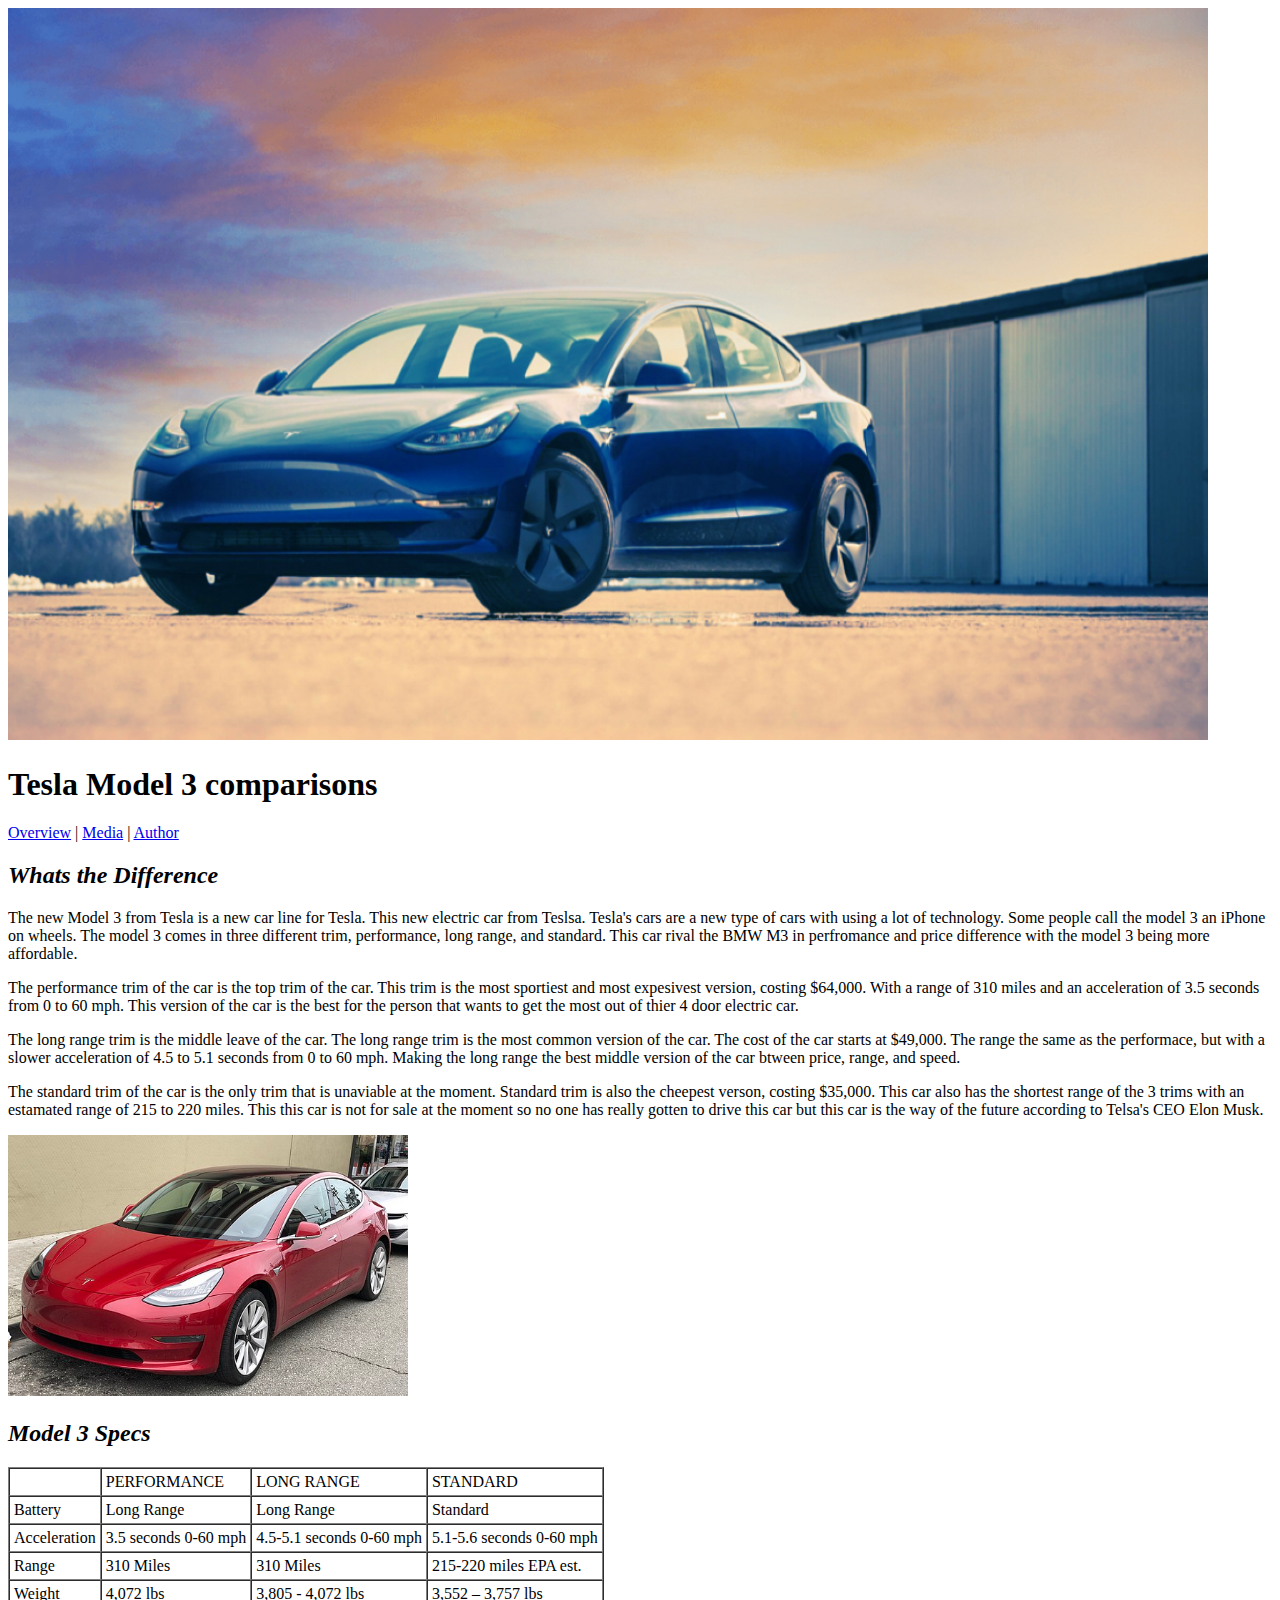
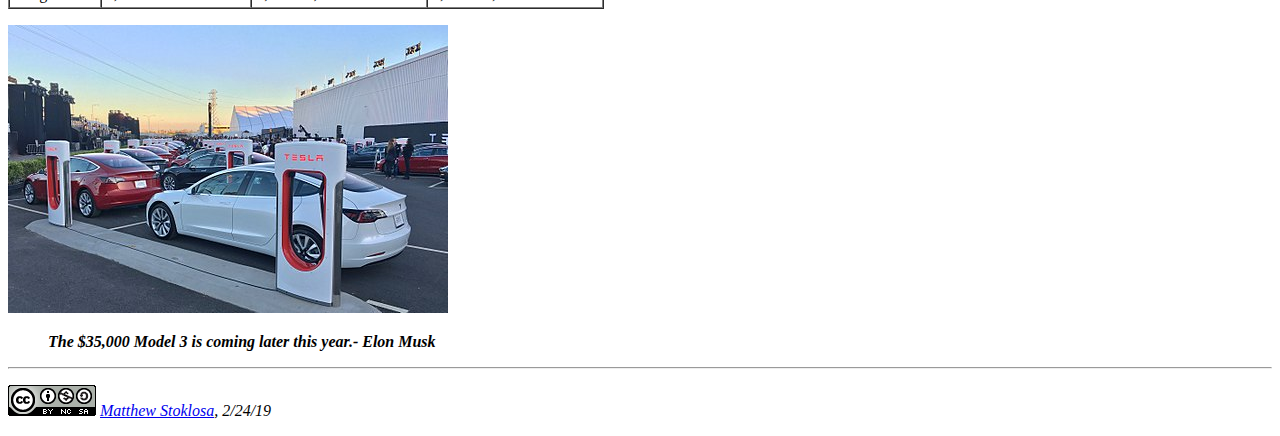
<file: lesson4_assignment/index.html>
<!DOCTYPE html>

<html>
<head>
        <!-- Webpage by Matthew Stoklosa 2/24/19-->
    <title>Tesla Model 3 Comparisons</title>
    <meta charset="UTF-8">
    <meta name="description" content="Tesla Model 3 comparisons">
    <meta name="keywords" content="Tesla, Model 3, cars, comparisons">
    <meta name="author" content="Matthew Stoklosa">
    
</head>

<body>
  
<img src="images/model3_7.jpg" width="1200" alt="Tesla model 3 with filter affects">
    
<h1>Tesla Model 3 comparisons</h1>

<p><a href="index.html">Overview</a> | <a href="media.html">Media</a> | <a href="author.html">Author</a></p>

<h2><em>Whats the Difference</em></h2>

<p>The new Model 3 from Tesla is a new car line for Tesla. This new electric car from Teslsa. Tesla's cars are a new type of cars with using a lot of technology. Some people call the model 3 an iPhone on wheels.
The model 3 comes in three different trim, performance, long range, and standard. This car rival the BMW M3 in perfromance and price difference with the model 3 being more affordable. </p>

<p>The performance trim of the car is the top trim of the car. This trim is the most sportiest and most expesivest version, costing $64,000. With a range of 310 miles and an acceleration of 3.5 seconds from 0 to
60 mph. This version of the car is the best for the person that wants to get the most out of thier 4 door electric car.</p>

<p>The long range trim is the middle leave of the car. The long range trim is the most common version of the car. The cost of the car starts at $49,000. The range the same as the performace, but with a
slower acceleration of 4.5 to 5.1 seconds from 0 to 60 mph. Making the long range the best middle version of the car btween price, range, and speed.</p>

<p>The standard trim of the car is the only trim that is unaviable at the moment. Standard trim is also the cheepest verson, costing $35,000. This car also has the shortest range of the 3
trims with an estamated range of 215 to 220 miles. This this car is not for sale at the moment so no one has really gotten to drive this car but this car is the way of the future according to Telsa's
CEO Elon Musk. </p>

<img src="images/model3_1.jpg" width="400" alt="Tesla model 3">

<h2><em>Model 3 Specs</em></h2>

<table border="1" cellpadding="4" cellspacing="0">
  <tr>
    <td> </td>
    <td>PERFORMANCE </td>
    <td>LONG RANGE</td>
    <td>STANDARD</td>
  </tr>
  <tr>
    <td>Battery</td>
    <td>Long Range</td>
    <td>Long Range</td>
    <td>Standard</td>
  </tr>
   <tr>
    <td>Acceleration</td>
    <td>3.5 seconds 0-60 mph</td>
    <td>4.5-5.1 seconds 0-60 mph</td>
    <td>5.1-5.6 seconds 0-60 mph</td>
  </tr>
   <tr>
    <td>Range</td>
    <td>310 Miles</td>
    <td>310 Miles</td>
    <td>215-220 miles EPA est.</td>
  </tr>
   <tr>
    <td>Weight</td>
    <td>4,072 lbs</td>
    <td>3,805 - 4,072 lbs</td>
    <td>3,552 – 3,757 lbs</td>
  </tr>
</table>

<p></P>

<img src="images/model3_3.jpg" alt="Tesla model 3 charging with another model 3">

<blockquote>
  <p><em><strong>The $35,000 Model 3 is coming later this year.- Elon Musk</strong></em></p>
</blockquote>

<hr>

<p><img src="images/creative_commons.png" width="88" height="31" alt="Creative Commons icon"><em> <a href="mailto:mes17@my.fsu.edu"> Matthew Stoklosa</a>, 2/24/19</em></p>

</body>

</html>
</file>
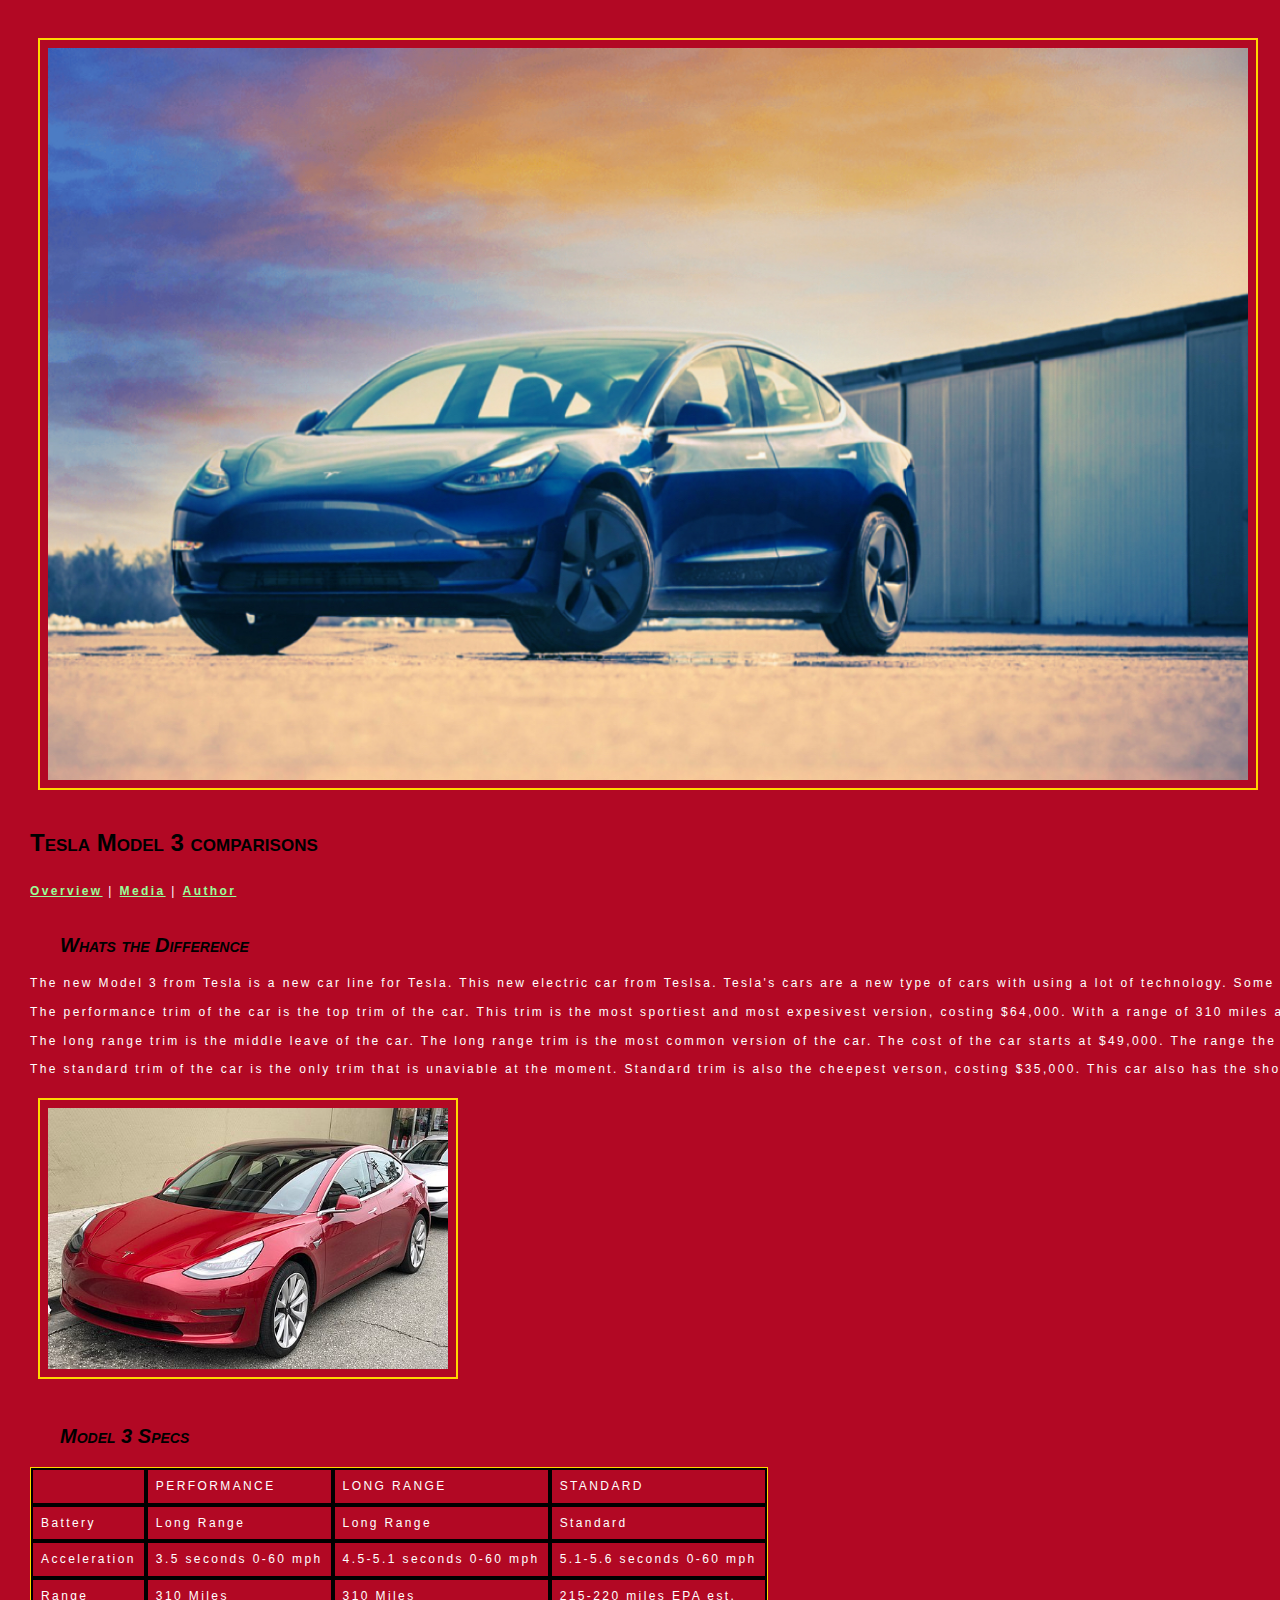
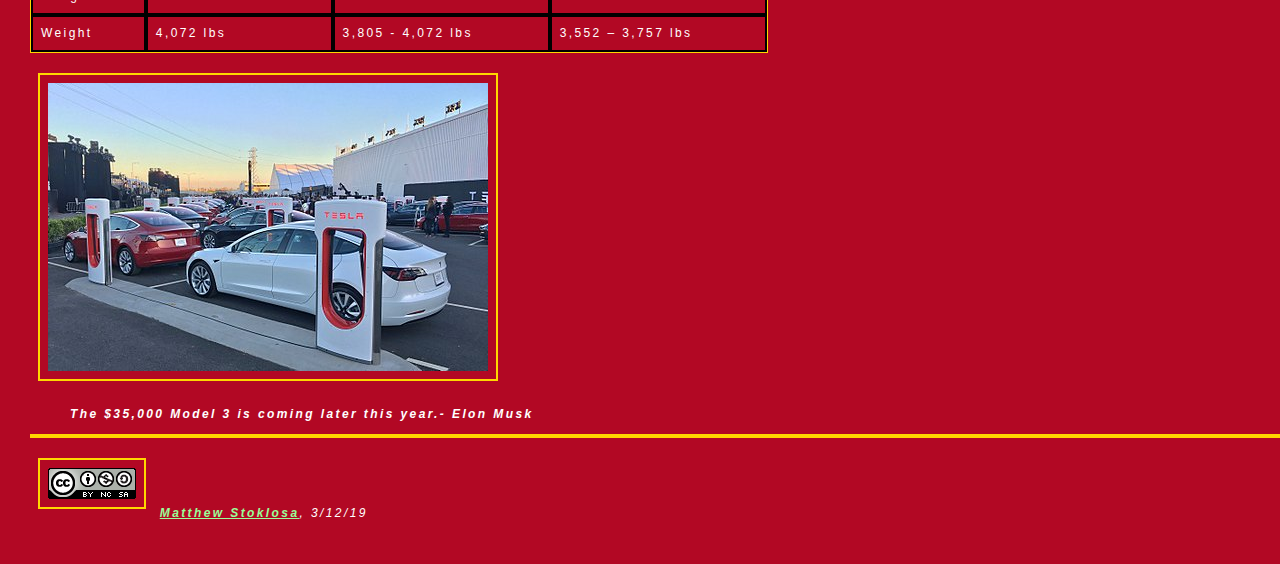
<file: lesson5_assignment/index.html>
<!DOCTYPE html>

<html>
<head>
    <link href="style.css" rel="stylesheet" type="text/css">
        <!-- Webpage by Matthew Stoklosa 3/12/19-->
    <title>Tesla Model 3 Comparisons</title>
    <meta charset="UTF-8">
    <meta name="description" content="Tesla Model 3 comparisons">
    <meta name="keywords" content="Tesla, Model 3, cars, comparisons">
    <meta name="author" content="Matthew Stoklosa">
    
</head>

<body>
  
<img src="images/model3_7.jpg" width="1200" alt="Tesla model 3 with filter affects">
    
<h1>Tesla Model 3 comparisons</h1>

<p><a href="index.html">Overview</a> | <a href="media.html">Media</a> | <a href="author.html">Author</a></p>

<h2><em>Whats the Difference</em></h2>

<p>The new Model 3 from Tesla is a new car line for Tesla. This new electric car from Teslsa. Tesla's cars are a new type of cars with using a lot of technology. Some people call the model 3 an iPhone on wheels.
The model 3 comes in three different trim, performance, long range, and standard. This car rival the BMW M3 in perfromance and price difference with the model 3 being more affordable. </p>

<p>The performance trim of the car is the top trim of the car. This trim is the most sportiest and most expesivest version, costing $64,000. With a range of 310 miles and an acceleration of 3.5 seconds from 0 to
60 mph. This version of the car is the best for the person that wants to get the most out of thier 4 door electric car.</p>

<p>The long range trim is the middle leave of the car. The long range trim is the most common version of the car. The cost of the car starts at $49,000. The range the same as the performace, but with a
slower acceleration of 4.5 to 5.1 seconds from 0 to 60 mph. Making the long range the best middle version of the car btween price, range, and speed.</p>

<p>The standard trim of the car is the only trim that is unaviable at the moment. Standard trim is also the cheepest verson, costing $35,000. This car also has the shortest range of the 3
trims with an estamated range of 215 to 220 miles. This this car is not for sale at the moment so no one has really gotten to drive this car but this car is the way of the future according to Telsa's
CEO Elon Musk. </p>

<img src="images/model3_1.jpg" width="400" alt="Tesla model 3">

<h2><em>Model 3 Specs</em></h2>

<table border="1" cellpadding="4" cellspacing="0">
  <tr>
    <td> </td>
    <td>PERFORMANCE </td>
    <td>LONG RANGE</td>
    <td>STANDARD</td>
  </tr>
  <tr>
    <td>Battery</td>
    <td>Long Range</td>
    <td>Long Range</td>
    <td>Standard</td>
  </tr>
   <tr>
    <td>Acceleration</td>
    <td>3.5 seconds 0-60 mph</td>
    <td>4.5-5.1 seconds 0-60 mph</td>
    <td>5.1-5.6 seconds 0-60 mph</td>
  </tr>
   <tr>
    <td>Range</td>
    <td>310 Miles</td>
    <td>310 Miles</td>
    <td>215-220 miles EPA est.</td>
  </tr>
   <tr>
    <td>Weight</td>
    <td>4,072 lbs</td>
    <td>3,805 - 4,072 lbs</td>
    <td>3,552 – 3,757 lbs</td>
  </tr>
</table>

<p></P>

<img src="images/model3_3.jpg" alt="Tesla model 3 charging with another model 3">

<blockquote>
  <p><em><strong>The $35,000 Model 3 is coming later this year.- Elon Musk</strong></em></p>
</blockquote>

<hr>

<p><img src="images/creative_commons.png" width="88" height="31" alt="Creative Commons icon"><em> <a href="mailto:mes17@my.fsu.edu"> Matthew Stoklosa</a>, 3/12/19</em></p>

</body>

</html>
</file>
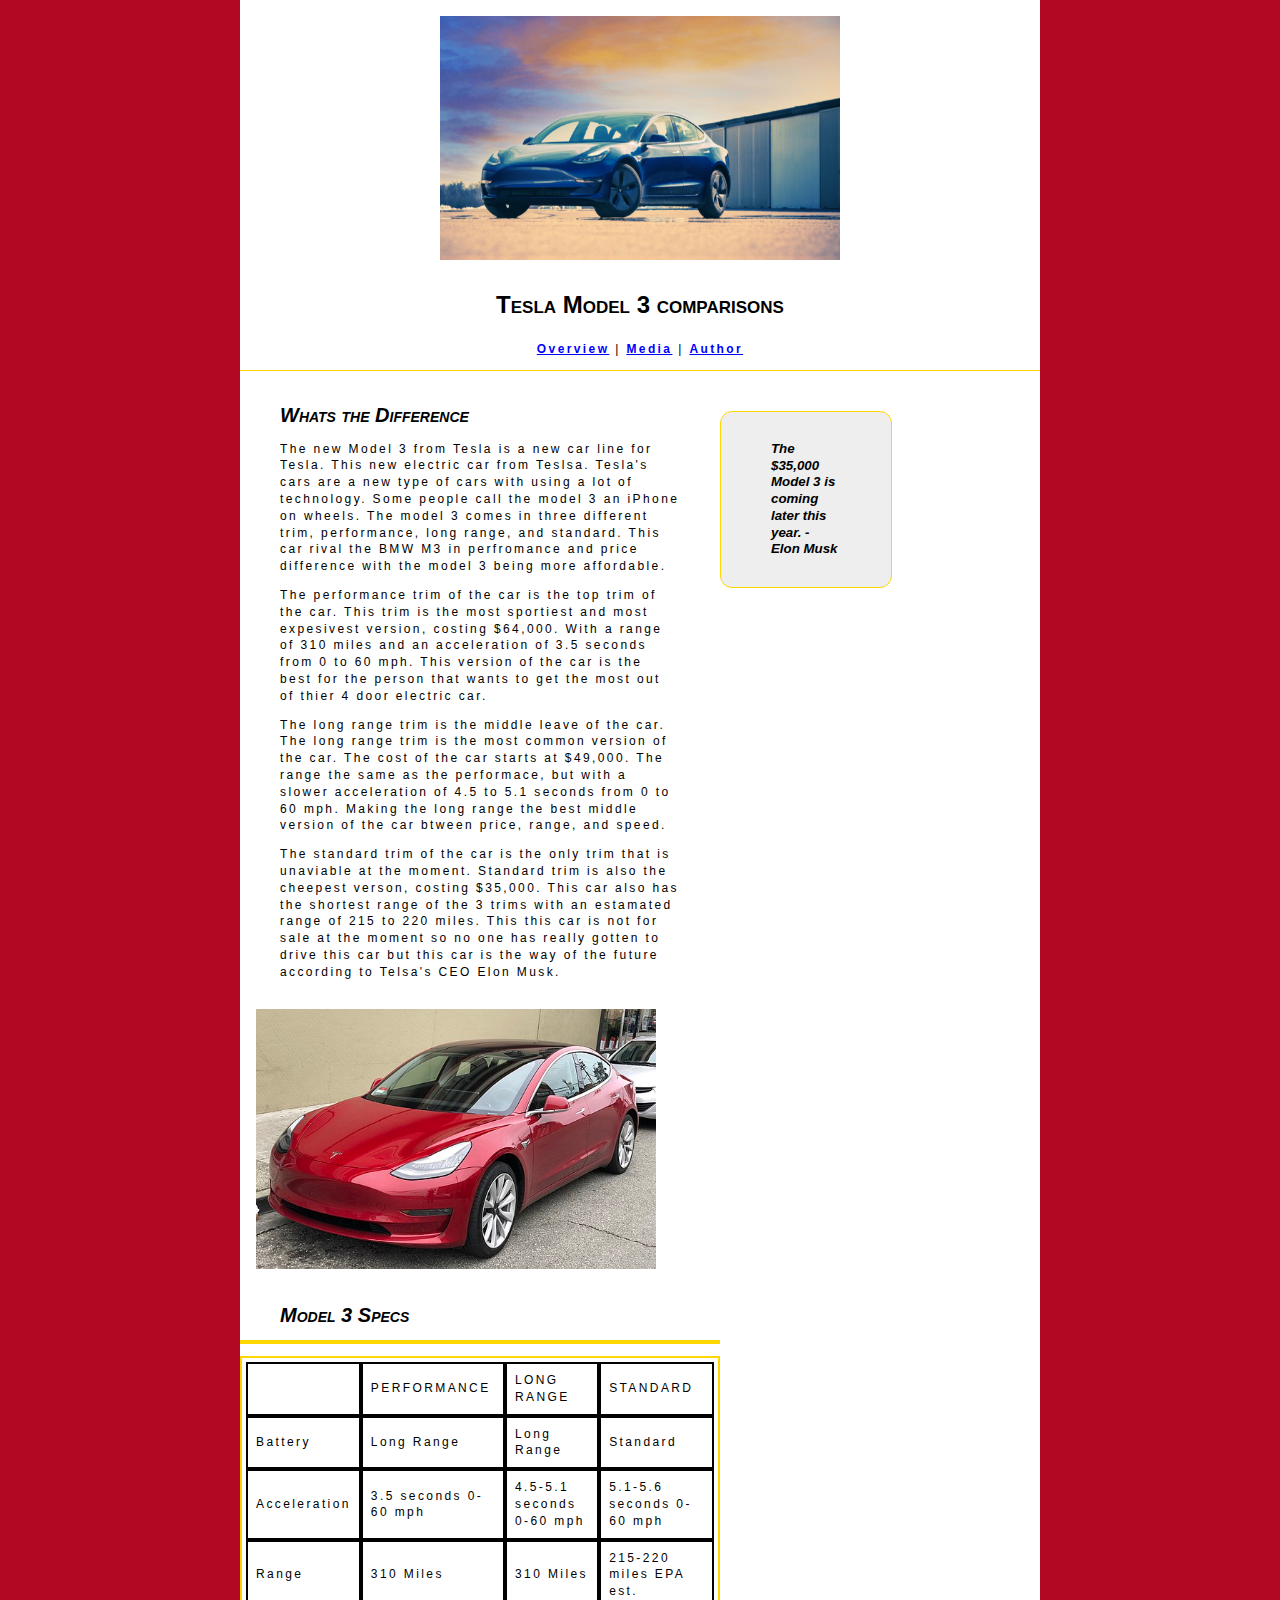
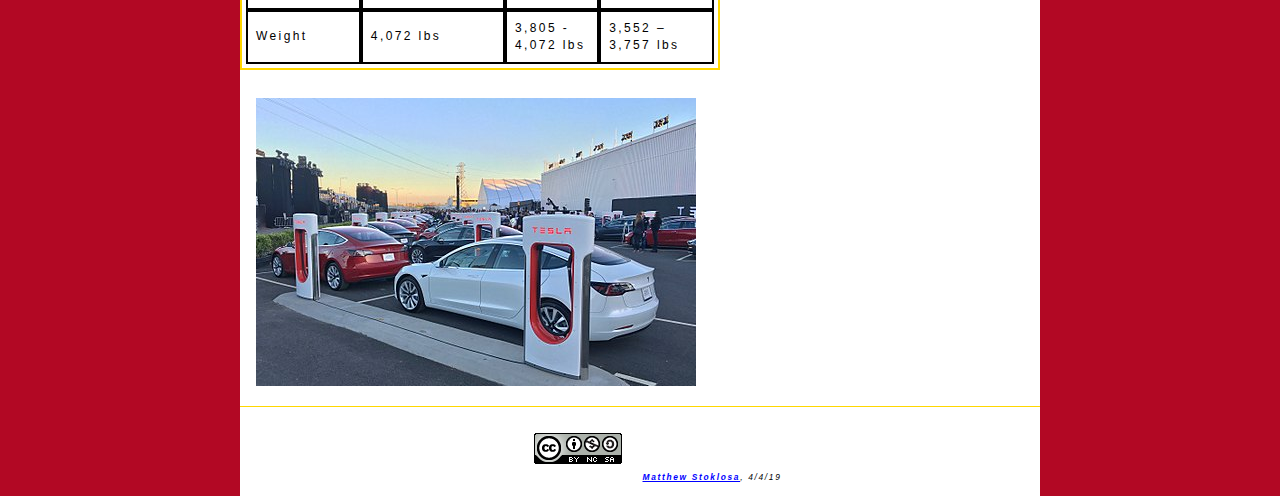
<file: lesson6_assignment/index.html>
<!DOCTYPE html>

<html>
<head>
  <link href="style.css" rel="stylesheet" type="text/css">
        
        <!-- Webpage by Matthew Stoklosa 4/4/19-->
        
    <title>Tesla Model 3 Comparisons</title>
    <meta charset="UTF-8">
    <meta name="description" content="Tesla Model 3 comparisons">
    <meta name="keywords" content="Tesla, Model 3, cars, comparisons">
    <meta name="author" content="Matthew Stoklosa">
    
</head>

<body>
  
<div id="container"><!-- start container 1-->
  <div id="header"><!-- start header 2-->
    
    <img src="images/model3_7.jpg" width="400" alt="Tesla model 3 with filter affects">

    <h1>Tesla Model 3 comparisons</h1>
        
    <p><a href="index.html">Overview</a> | <a href="media.html">Media</a> | <a href="author.html">Author</a></p>
      
     </div><!-- end header 2-->
     
     <div id="content"><!-- start content 3-->
      
    <h2><em>Whats the Difference</em></h2>
    
    
    <p>The new Model 3 from Tesla is a new car line for Tesla. This new electric car from Teslsa. Tesla's cars are a new type of cars with using a lot of technology. Some people call the model 3 an iPhone on wheels.
    The model 3 comes in three different trim, performance, long range, and standard. This car rival the BMW M3 in perfromance and price difference with the model 3 being more affordable. </p>
    
    <p>The performance trim of the car is the top trim of the car. This trim is the most sportiest and most expesivest version, costing $64,000. With a range of 310 miles and an acceleration of 3.5 seconds from 0 to
    60 mph. This version of the car is the best for the person that wants to get the most out of thier 4 door electric car.</p>
    
    <p>The long range trim is the middle leave of the car. The long range trim is the most common version of the car. The cost of the car starts at $49,000. The range the same as the performace, but with a
    slower acceleration of 4.5 to 5.1 seconds from 0 to 60 mph. Making the long range the best middle version of the car btween price, range, and speed.</p>
    
    <p>The standard trim of the car is the only trim that is unaviable at the moment. Standard trim is also the cheepest verson, costing $35,000. This car also has the shortest range of the 3
    trims with an estamated range of 215 to 220 miles. This this car is not for sale at the moment so no one has really gotten to drive this car but this car is the way of the future according to Telsa's
    CEO Elon Musk. </p>
    
    <img src="images/model3_1.jpg" width="400" alt="Tesla model 3">
    
    <h2><em>Model 3 Specs</em></h2>
    
    <hr>
    
    <p></p>
    
    <table border="1" cellpadding="4" cellspacing="0">
      <tr>
        <td> </td>
        <td>PERFORMANCE </td>
        <td>LONG RANGE</td>
        <td>STANDARD</td>
      </tr>
      <tr>
        <td>Battery</td>
        <td>Long Range</td>
        <td>Long Range</td>
        <td>Standard</td>
      </tr>
       <tr>
        <td>Acceleration</td>
        <td>3.5 seconds 0-60 mph</td>
        <td>4.5-5.1 seconds 0-60 mph</td>
        <td>5.1-5.6 seconds 0-60 mph</td>
      </tr>
       <tr>
        <td>Range</td>
        <td>310 Miles</td>
        <td>310 Miles</td>
        <td>215-220 miles EPA est.</td>
      </tr>
       <tr>
        <td>Weight</td>
        <td>4,072 lbs</td>
        <td>3,805 - 4,072 lbs</td>
        <td>3,552 – 3,757 lbs</td>
      </tr>
    </table>
    
    <p></P>
    
    <img src="images/model3_3.jpg" alt="Tesla model 3 charging with another model 3">
    
  
   </div><!-- end of content 3-->
   
   <div id="sidebar"><!-- start of sidebar 4-->
    
        <blockquote>
      <p><em><strong>The $35,000 Model 3 is coming later this year. - Elon Musk</strong></em></p>
    </blockquote>
    
    
   </div><!-- end of sidebar 4-->
   
    <div id="footer"><!-- start footer 5-->
  <p><img src="images/creative_commons.png" width="88" height="31" alt="Creative Commons icon"><em> <a href="mailto:mes17@my.fsu.edu"> Matthew Stoklosa</a>, 4/4/19</em></p>
	</div> <!-- end footer 5-->

</div><!-- end container 1-->

</body>

</html>
</file>
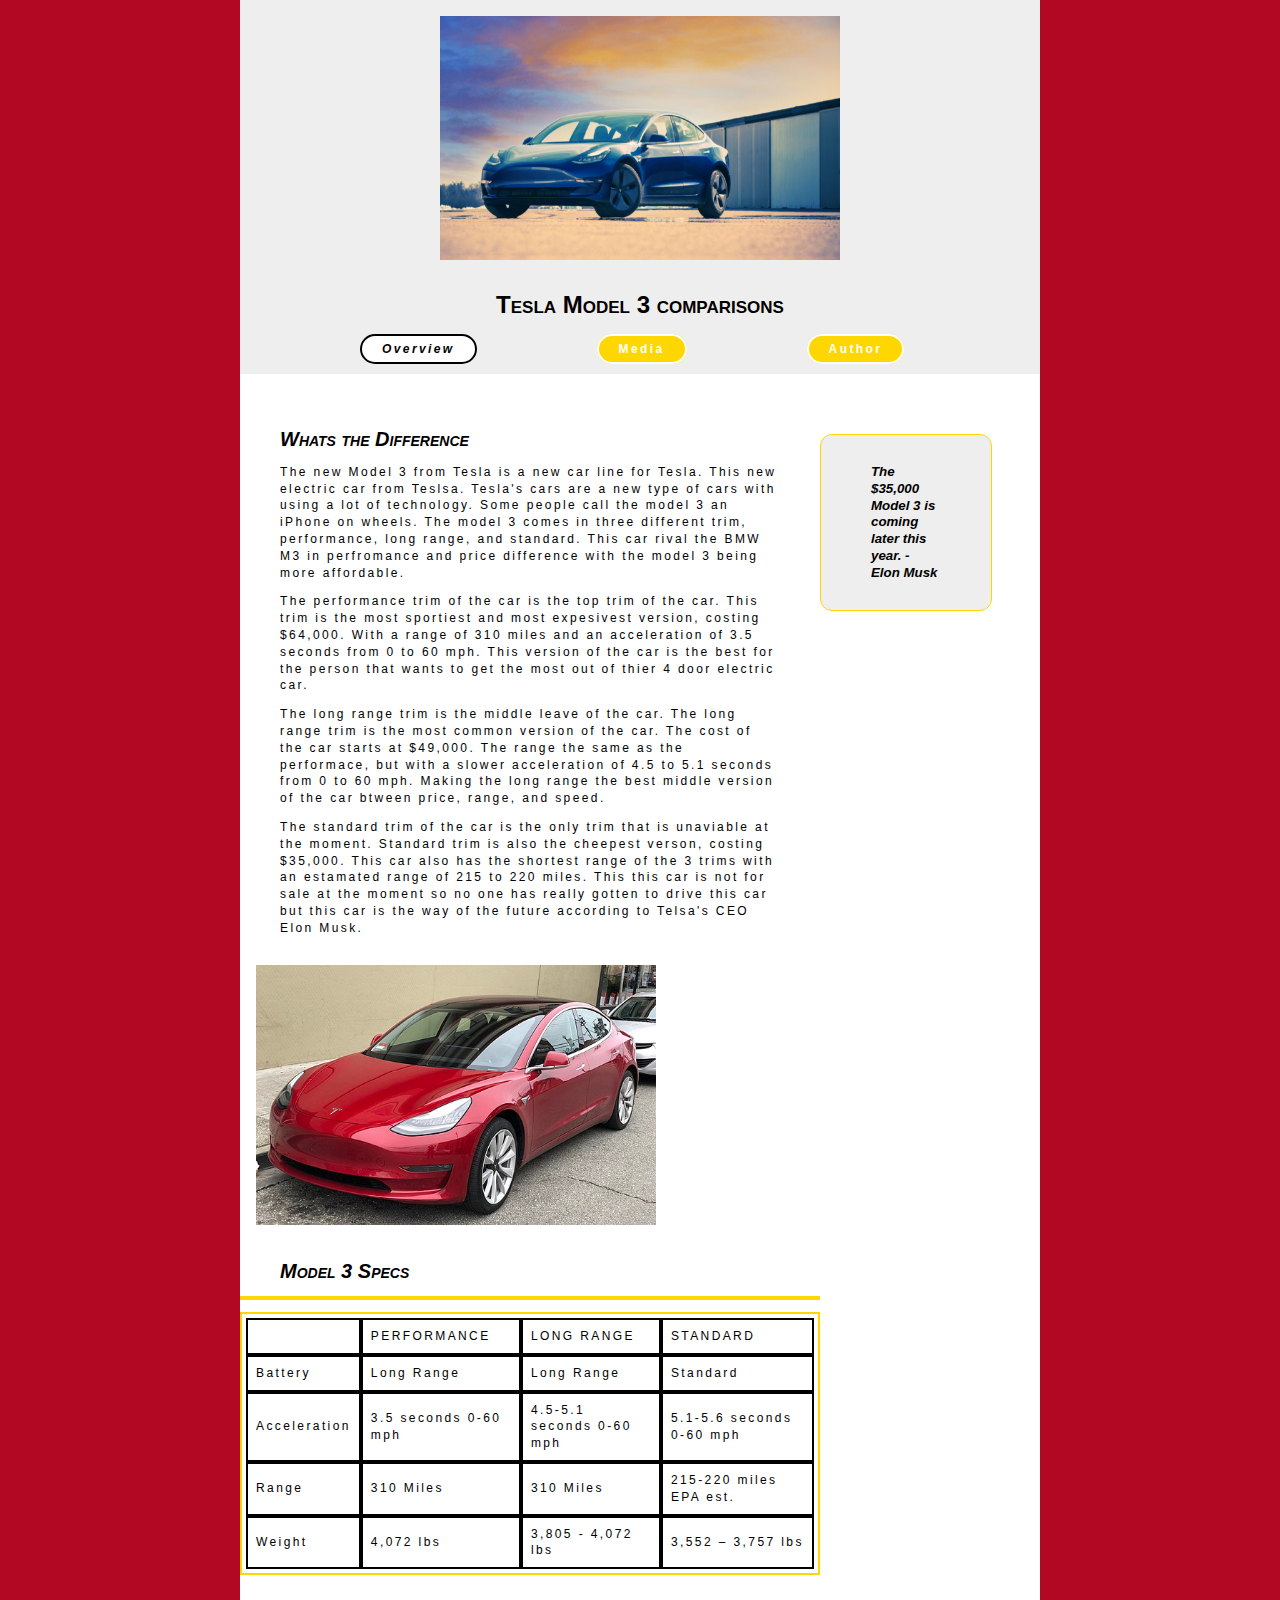
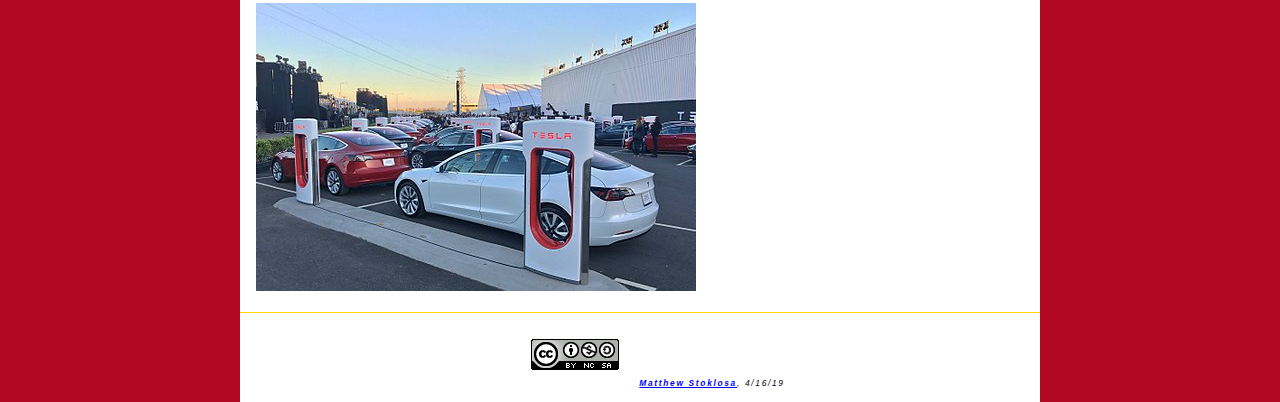
<file: lesson7_project_1/index.html>
<!DOCTYPE html>

<html>
<head>
  <link href="style.css" rel="stylesheet" type="text/css">
  <link href="style-navbar.css" rel="stylesheet" type="text/css">
        
        <!-- Webpage by Matthew Stoklosa 4/16/19-->
        
    <title>Tesla Model 3 Comparisons</title>
    <meta charset="UTF-8">
    <meta name="description" content="Tesla Model 3 comparisons">
    <meta name="keywords" content="Tesla, Model 3, cars, comparisons">
    <meta name="author" content="Matthew Stoklosa">
    
</head>

<body>
  
<div id="container"><!-- start container 1-->
  <div id="header"><!-- start header 2-->
    
    <img src="images/model3_7.jpg" width="400" alt="Tesla model 3 with filter affects">

    <h1>Tesla Model 3 comparisons</h1>
    
    <div id="navbar"> <!-- start navbar 6-->
          <ul id="menu">
             <li><a href="index.html" class="button selected">Overview</a></li>
             <li><a href="media.html" class="button">Media</a></li>
             <li><a href="author.html" class="button">Author</a></li>
            </ul>
        </div> <!-- end navbar 6-->

      
     </div><!-- end header 2-->
     
     <div id="content"><!-- start content 3-->
      
    <h2><em>Whats the Difference</em></h2>
    
    
    <p>The new Model 3 from Tesla is a new car line for Tesla. This new electric car from Teslsa. Tesla's cars are a new type of cars with using a lot of technology. Some people call the model 3 an iPhone on wheels.
    The model 3 comes in three different trim, performance, long range, and standard. This car rival the BMW M3 in perfromance and price difference with the model 3 being more affordable. </p>
    
    <p>The performance trim of the car is the top trim of the car. This trim is the most sportiest and most expesivest version, costing $64,000. With a range of 310 miles and an acceleration of 3.5 seconds from 0 to
    60 mph. This version of the car is the best for the person that wants to get the most out of thier 4 door electric car.</p>
    
    <p>The long range trim is the middle leave of the car. The long range trim is the most common version of the car. The cost of the car starts at $49,000. The range the same as the performace, but with a
    slower acceleration of 4.5 to 5.1 seconds from 0 to 60 mph. Making the long range the best middle version of the car btween price, range, and speed.</p>
    
    <p>The standard trim of the car is the only trim that is unaviable at the moment. Standard trim is also the cheepest verson, costing $35,000. This car also has the shortest range of the 3
    trims with an estamated range of 215 to 220 miles. This this car is not for sale at the moment so no one has really gotten to drive this car but this car is the way of the future according to Telsa's
    CEO Elon Musk. </p>
    
    <img src="images/model3_1.jpg" width="400" alt="Tesla model 3">
    
    <h2><em>Model 3 Specs</em></h2>
    
    <hr>
    
    <p></p>
    
    <table border="1" cellpadding="4" cellspacing="0">
      <tr>
        <td> </td>
        <td>PERFORMANCE </td>
        <td>LONG RANGE</td>
        <td>STANDARD</td>
      </tr>
      <tr>
        <td>Battery</td>
        <td>Long Range</td>
        <td>Long Range</td>
        <td>Standard</td>
      </tr>
       <tr>
        <td>Acceleration</td>
        <td>3.5 seconds 0-60 mph</td>
        <td>4.5-5.1 seconds 0-60 mph</td>
        <td>5.1-5.6 seconds 0-60 mph</td>
      </tr>
       <tr>
        <td>Range</td>
        <td>310 Miles</td>
        <td>310 Miles</td>
        <td>215-220 miles EPA est.</td>
      </tr>
       <tr>
        <td>Weight</td>
        <td>4,072 lbs</td>
        <td>3,805 - 4,072 lbs</td>
        <td>3,552 – 3,757 lbs</td>
      </tr>
    </table>
    
    <p></P>
    
    <img src="images/model3_3.jpg" alt="Tesla model 3 charging with another model 3">
    
  
   </div><!-- end of content 3-->
   
   <div id="sidebar"><!-- start of sidebar 4-->
    
        <blockquote>
      <p><em><strong>The $35,000 Model 3 is coming later this year. - Elon Musk</strong></em></p>
    </blockquote>
    
    
   </div><!-- end of sidebar 4-->
   
    <div id="footer"><!-- start footer 5-->
  <p><img src="images/creative_commons.png" width="88" height="31" alt="Creative Commons icon"><em> <a href="mailto:mes17@my.fsu.edu"> Matthew Stoklosa</a>, 4/16/19</em></p>
	</div> <!-- end footer 5-->

</div><!-- end container 1-->

</body>

</html>
</file>
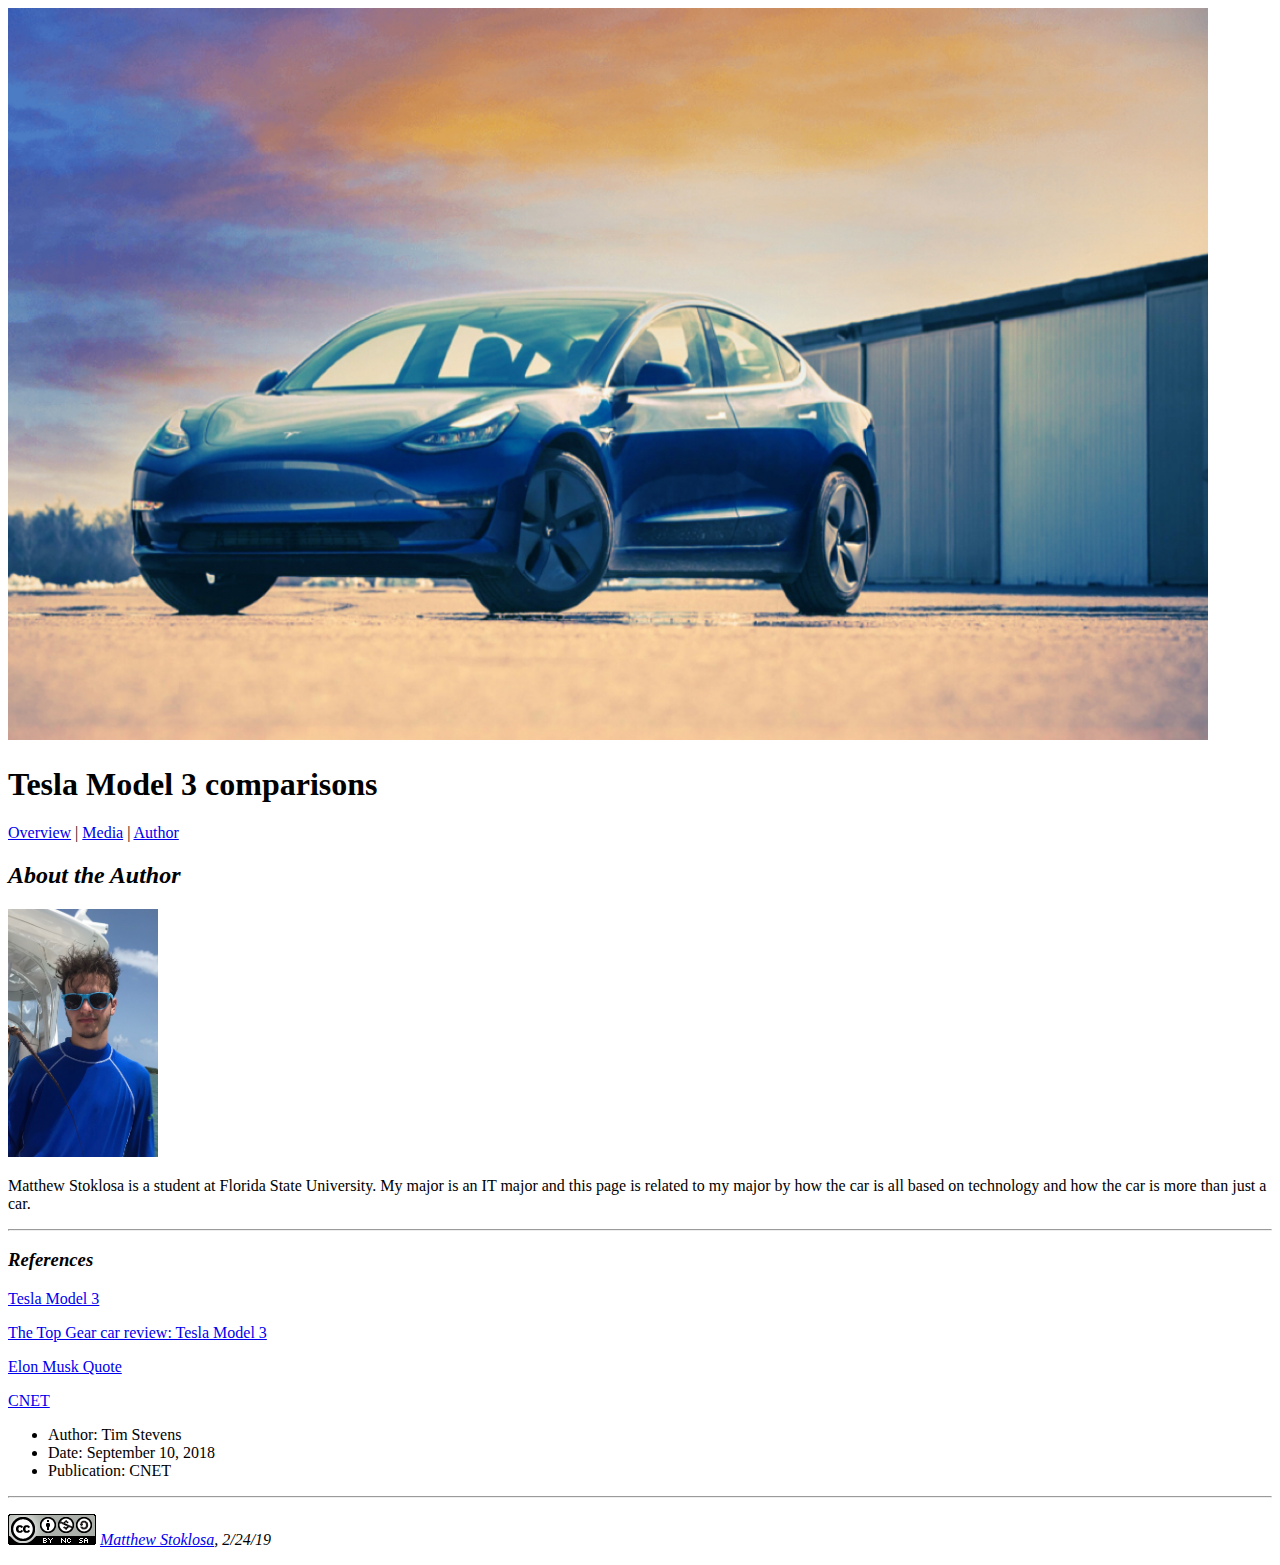
<file: lesson4_assignment/author.html>
<!DOCTYPE html>

<html>
<head>
        <!-- Webpage by Matthew Stoklosa 2/24/19-->
    <title>Tesla Model 3 Comparisons</title>
    <meta charset="UTF-8">
    <meta name="description" content="Tesla Model 3 comparisons">
    <meta name="keywords" content="Tesla, Model 3, cars, comparisons">
    <meta name="author" content="Matthew Stoklosa">
    
</head>

<body>
  
<img src="images/model3_7.jpg" width="1200" alt="Tesla model 3 with filter affects">
    
<h1>Tesla Model 3 comparisons</h1>

<p><a href="index.html">Overview</a> | <a href="media.html">Media</a> | <a href="author.html">Author</a></p>

<h2><em>About the Author</em></h2>

<img src="images/author_photo.jpg" width="150" alt="Matthew Stoklosa">

<p>Matthew Stoklosa is a student at Florida State University. My major is an IT major and this page is related to my major by how the car is all based on technology and how the car is more than just a car.</p>


<hr>

<h3><em>References</em></h3>

  <p><a href="https://www.tesla.com/model3" target="_blank">Tesla Model 3</a></p>
  
  <p><a href="https://www.topgear.com/car-reviews/tesla/model-3" target="_blank">The Top Gear car review: Tesla Model 3</a></p>
     
  <p><a href="https://www.fool.com/investing/2018/06/08/3-new-must-see-quotes-from-tesla-ceo-elon-musk.aspx" target="_blank">Elon Musk Quote</a></p>
 
  <p><a href="https://www.cnet.com/roadshow/reviews/2018-tesla-model-3-performance-review/" target="_blank">CNET</a></p>
        <ul>
        <li>Author: Tim Stevens</li>
        <li>Date: September 10, 2018</li>
        <li>Publication: CNET</li>
        </ul>
      

<hr>

<p><img src="images/creative_commons.png" width="88" height="31" alt="Creative Commons icon"><em> <a href="mailto:mes17@my.fsu.edu"> Matthew Stoklosa</a>, 2/24/19</em></p>

</body>

</html>
</file>
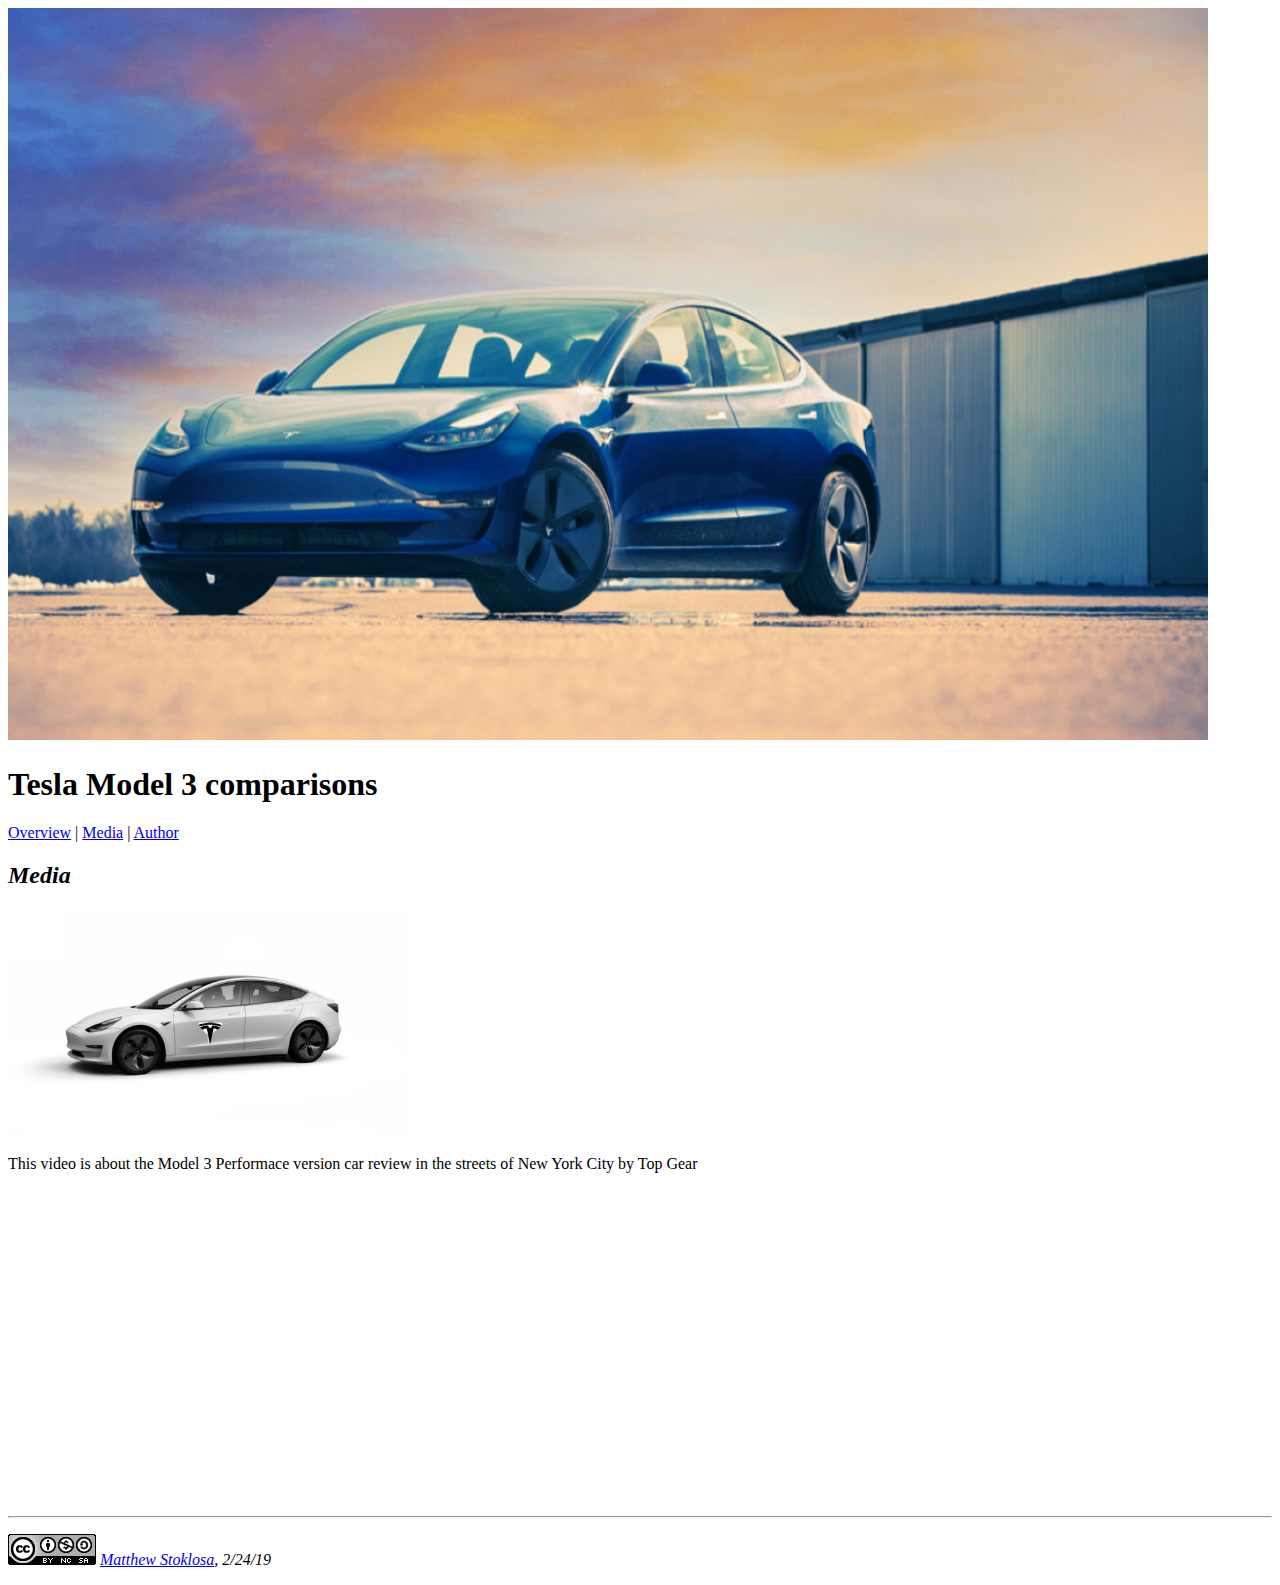
<file: lesson4_assignment/media.html>
<!DOCTYPE html>

<html>
<head>
        <!-- Webpage by Matthew Stoklosa 2/24/19-->
    <title>Tesla Model 3 Comparisons</title>
    <meta charset="UTF-8">
    <meta name="description" content="Tesla Model 3 comparisons">
    <meta name="keywords" content="Tesla, Model 3, cars, comparisons">
    <meta name="author" content="Matthew Stoklosa">
    
</head>

<body>
  
<img src="images/model3_7.jpg" width="1200" alt="Tesla model 3 with filter affects">
    
<h1>Tesla Model 3 comparisons</h1>

<p><a href="index.html">Overview</a> | <a href="media.html">Media</a> | <a href="author.html">Author</a></p>

<h2><em>Media</em></h2>

<img src="images/model3_6.jpg" width="400" alt="Tesla model 3 with Telsa logo put on the front door">

<p>This video is about the Model 3 Performace version car review in the streets of New York City by Top Gear </p>

<iframe width="560" height="315" src="https://www.youtube.com/embed/1GrNv3ow9H8" frameborder="0" allow="autoplay; encrypted-media" allowfullscreen></iframe>

<hr>

<p><img src="images/creative_commons.png" width="88" height="31" alt="Creative Commons icon"><em> <a href="mailto:mes17@my.fsu.edu"> Matthew Stoklosa</a>, 2/24/19</em></p>

</body>

</html>
</file>
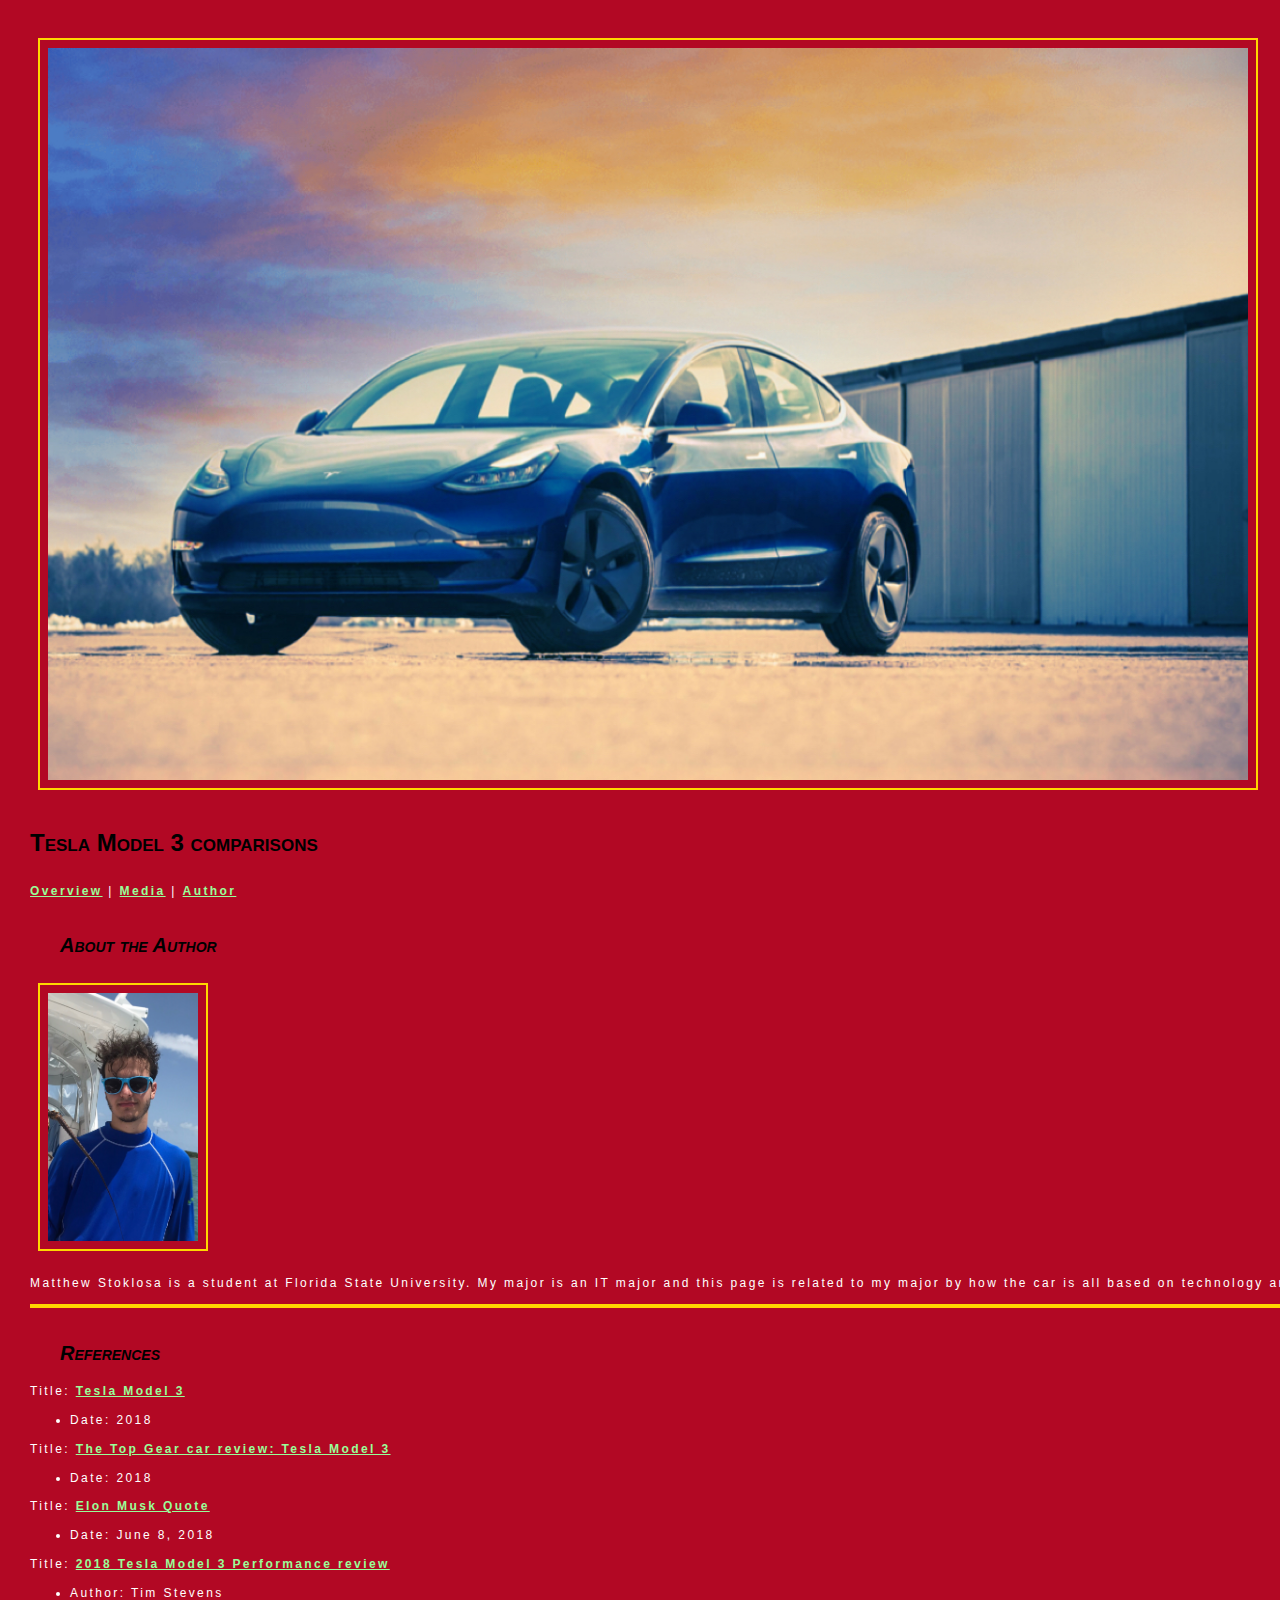
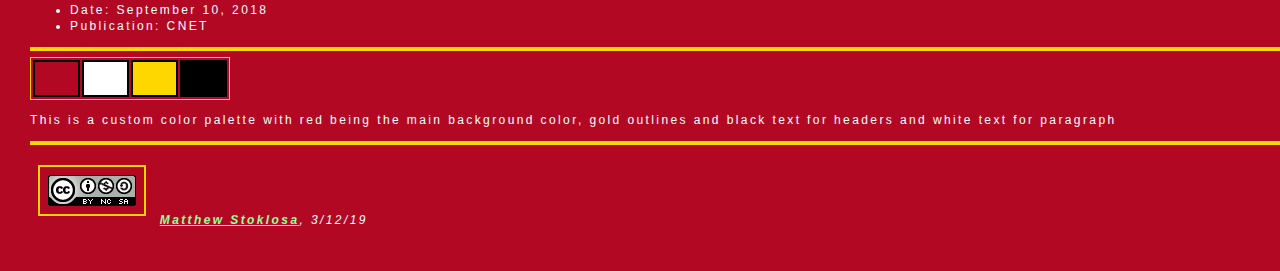
<file: lesson5_assignment/author.html>
<!DOCTYPE html>

<html>
<head>
    <link href="style.css" rel="stylesheet" type="text/css">
        <!-- Webpage by Matthew Stoklosa 3/12/19-->
    <title>Tesla Model 3 Comparisons</title>
    <meta charset="UTF-8">
    <meta name="description" content="Tesla Model 3 comparisons">
    <meta name="keywords" content="Tesla, Model 3, cars, comparisons">
    <meta name="author" content="Matthew Stoklosa">
    
</head>

<body>
  
<img src="images/model3_7.jpg" width="1200"  alt="Tesla model 3 with filter affects">
    
<h1>Tesla Model 3 comparisons</h1>

<p><a href="index.html">Overview</a> | <a href="media.html">Media</a> | <a href="author.html">Author</a></p>

<h2><em>About the Author</em></h2>

<img src="images/author_photo.jpg" width="150" alt="Matthew Stoklosa">

<p>Matthew Stoklosa is a student at Florida State University. My major is an IT major and this page is related to my major by how the car is all based on technology and how the car is more than just a car.</p>


<hr>

<h2><em>References</em></h2>

  <p>Title: <a href="https://www.tesla.com/model3" target="_blank">Tesla Model 3</a></p>
        <ul>
        <li>Date: 2018 </li>
        </ul>
  <p>Title: <a href="https://www.topgear.com/car-reviews/tesla/model-3" target="_blank">The Top Gear car review: Tesla Model 3</a></p>
        <ul>
        <li>Date: 2018 </li>
        </ul>
  <p>Title: <a href="https://www.fool.com/investing/2018/06/08/3-new-must-see-quotes-from-tesla-ceo-elon-musk.aspx" target="_blank">Elon Musk Quote</a></p>
        <ul>
        <li>Date: June 8, 2018 </li>
        </ul>
  <p>Title: <a href="https://www.cnet.com/roadshow/reviews/2018-tesla-model-3-performance-review/" target="_blank">2018 Tesla Model 3 Performance review</a></p>
        <ul>
        <li>Author: Tim Stevens</li>
        <li>Date: September 10, 2018</li>
        <li>Publication: CNET</li>
        </ul>
      

<hr>

    
    <table width="200">
  <tr>
    <td bgcolor="#B20824">&nbsp;</td>
    <td bgcolor="#FFFFFF">&nbsp;</td>
    <td bgcolor="#FFD700">&nbsp;</td>
    <td bgcolor="#000000">&nbsp;</td>
  </tr>
</table>

<p>This is a custom color palette with red being the main background color, gold outlines and black text for headers and white text for paragraph</p>
<hr>


<p><img src="images/creative_commons.png" width="88" height="31" alt="Creative Commons icon"><em> <a href="mailto:mes17@my.fsu.edu"> Matthew Stoklosa</a>, 3/12/19</em></p>

</body>

</html>
</file>
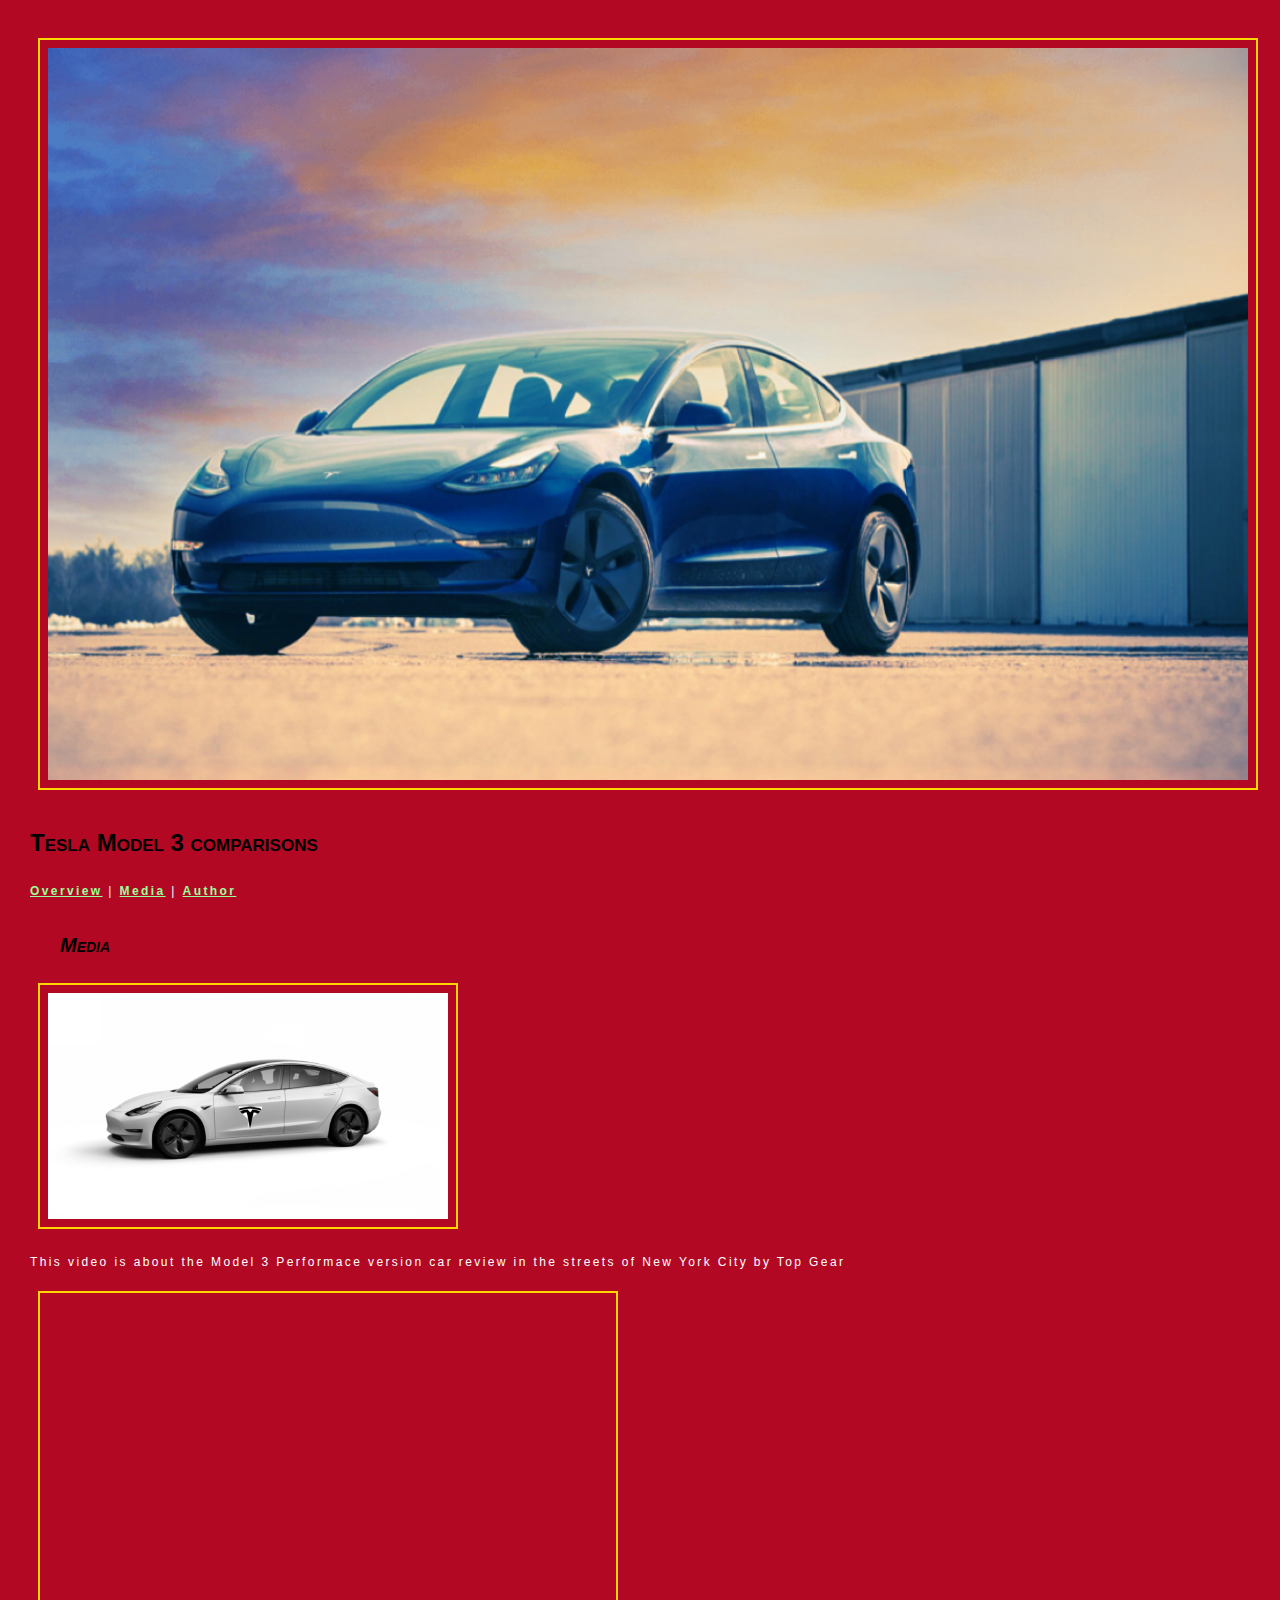
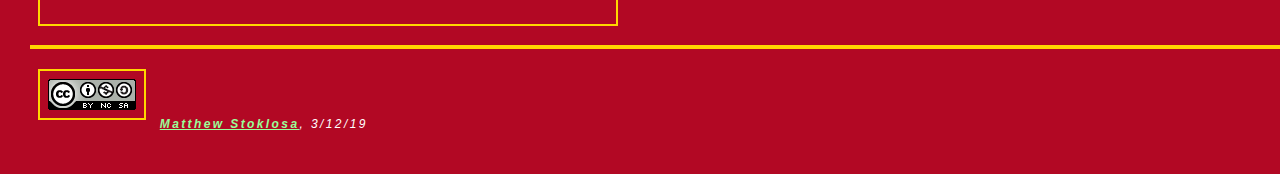
<file: lesson5_assignment/media.html>
<!DOCTYPE html>

<html>
<head>
    <link href="style.css" rel="stylesheet" type="text/css">
        <!-- Webpage by Matthew Stoklosa 3/12/19-->
    <title>Tesla Model 3 Comparisons</title>
    <meta charset="UTF-8">
    <meta name="description" content="Tesla Model 3 comparisons">
    <meta name="keywords" content="Tesla, Model 3, cars, comparisons">
    <meta name="author" content="Matthew Stoklosa">
    
</head>

<body>
  
<img src="images/model3_7.jpg" width="1200" alt="Tesla model 3 with filter affects">
    
<h1>Tesla Model 3 comparisons</h1>

<p><a href="index.html">Overview</a> | <a href="media.html">Media</a> | <a href="author.html">Author</a></p>

<h2><em>Media</em></h2>

<img src="images/model3_6.jpg" width="400" alt="Tesla model 3 with Telsa logo put on the front door">

<p>This video is about the Model 3 Performace version car review in the streets of New York City by Top Gear </p>

<iframe width="560" height="315" src="https://www.youtube.com/embed/1GrNv3ow9H8" frameborder="0" allow="autoplay; encrypted-media" allowfullscreen></iframe>

<hr>

<p><img src="images/creative_commons.png" width="88" height="31" alt="Creative Commons icon"><em> <a href="mailto:mes17@my.fsu.edu"> Matthew Stoklosa</a>, 3/12/19</em></p>

</body>

</html>
</file>
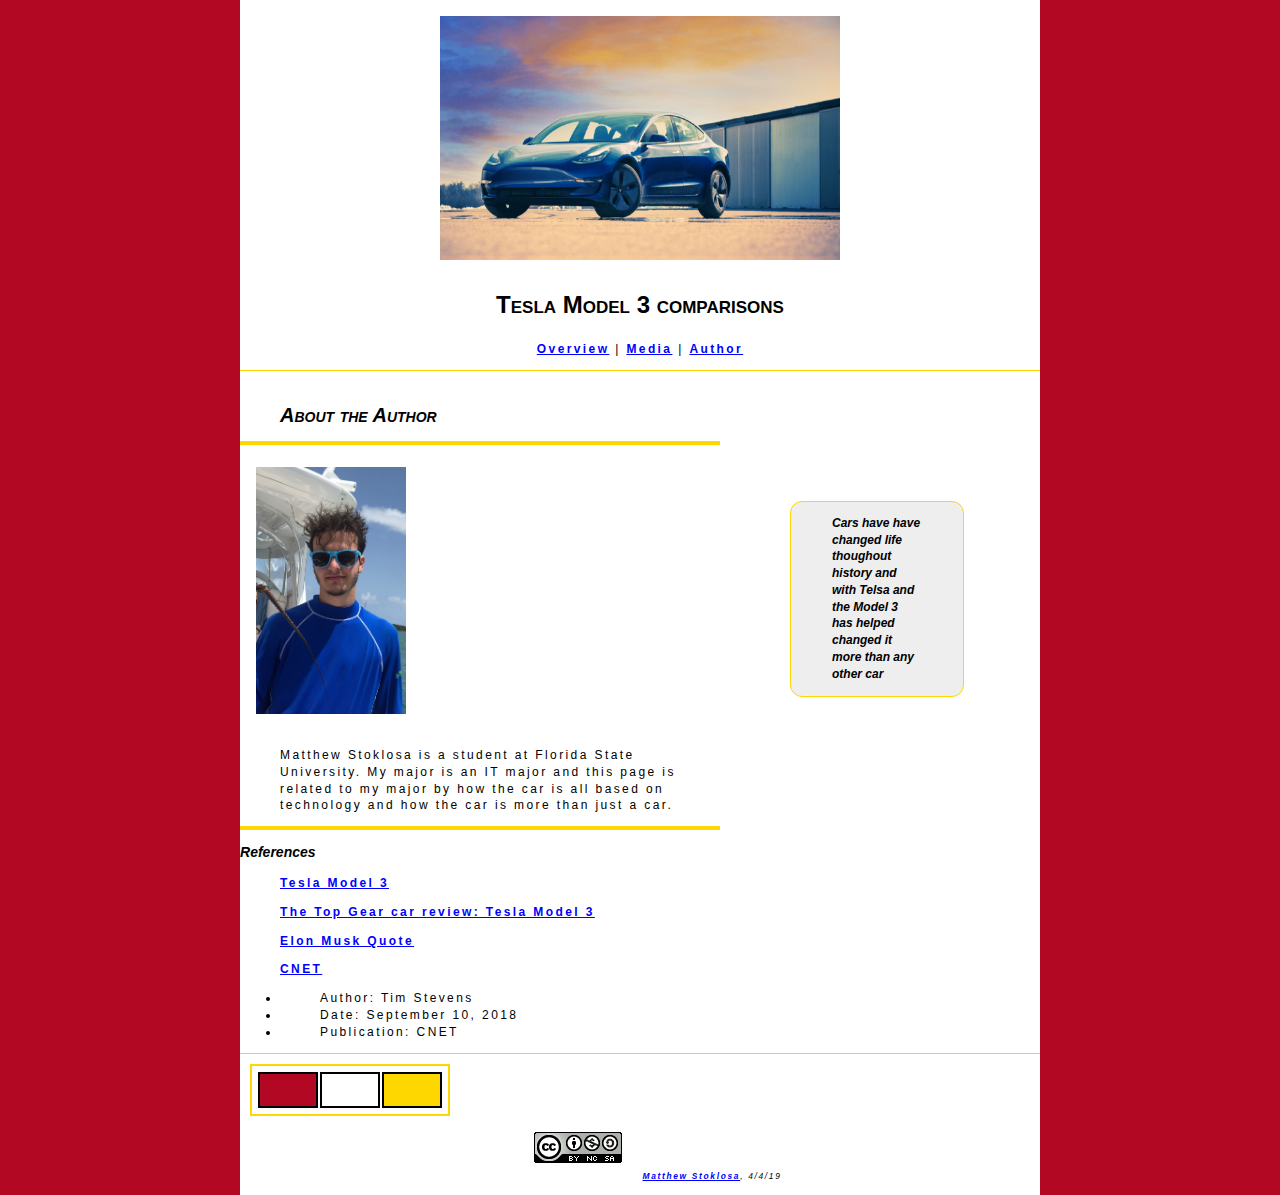
<file: lesson6_assignment/author.html>
<!DOCTYPE html>

<html>
<head>
  <link href="style.css" rel="stylesheet" type="text/css">
        <!-- Webpage by Matthew Stoklosa 4/4/19-->
    <title>Tesla Model 3 Comparisons</title>
    <meta charset="UTF-8">
    <meta name="description" content="Tesla Model 3 comparisons">
    <meta name="keywords" content="Tesla, Model 3, cars, comparisons">
    <meta name="author" content="Matthew Stoklosa">
    
</head>

<body>
  
<div id="container"><!-- start container 1-->

  <div id="header"><!-- start header 2-->
       
<img src="images/model3_7.jpg" width="400" alt="Tesla model 3 with filter affects">

        <h1>Tesla Model 3 comparisons</h1>

<p><a href="index.html">Overview</a> | <a href="media.html">Media</a> | <a href="author.html">Author</a></p>

 </div><!-- end header 2-->
 
   <div id="content"><!-- start content 3-->

<h2><em>About the Author</em></h2>

<hr>

<img src="images/author_photo.jpg" width="150" alt="Matthew Stoklosa">

<p>Matthew Stoklosa is a student at Florida State University. My major is an IT major and this page is related to my major by how the car is all based on technology and how the car is more than just a car.</p>

<hr>

<h3><em>References</em></h3>

  <p><a href="https://www.tesla.com/model3" target="_blank">Tesla Model 3</a></p>
  
  <p><a href="https://www.topgear.com/car-reviews/tesla/model-3" target="_blank">The Top Gear car review: Tesla Model 3</a></p>
     
  <p><a href="https://www.fool.com/investing/2018/06/08/3-new-must-see-quotes-from-tesla-ceo-elon-musk.aspx" target="_blank">Elon Musk Quote</a></p>
 
  <p><a href="https://www.cnet.com/roadshow/reviews/2018-tesla-model-3-performance-review/" target="_blank">CNET</a></p>
        <ul>
        <li>Author: Tim Stevens</li>
        <li>Date: September 10, 2018</li>
        <li>Publication: CNET</li>
        </ul>
        
         </div><!-- end of content 3-->
         
   <div id="sidebar2"><!-- start of sidebar 4-->
    
        <blockquote>
      <p><em><strong> Cars have have changed life thoughout history and with Telsa and the Model 3 has helped changed it more than any other car
    </strong></em></p>
    </blockquote>
    
    
   </div><!-- end of sidebar 4-->

    <div id="footer"><!-- start footer 5-->
    
    <table width="200">
  <tr>
    <td bgcolor="#B20824">&nbsp;</td>
    <td bgcolor="#FFFFFF">&nbsp;</td>
    <td bgcolor="#FFD700">&nbsp;</td>
  </tr>
</table>
    
  <p><img src="images/creative_commons.png" width="88" height="31" alt="Creative Commons icon"><em> <a href="mailto:mes17@my.fsu.edu"> Matthew Stoklosa</a>, 4/4/19</em></p>
	</div> <!-- end footer 5-->

</div><!-- end container 1-->

</body>

</html>
</file>
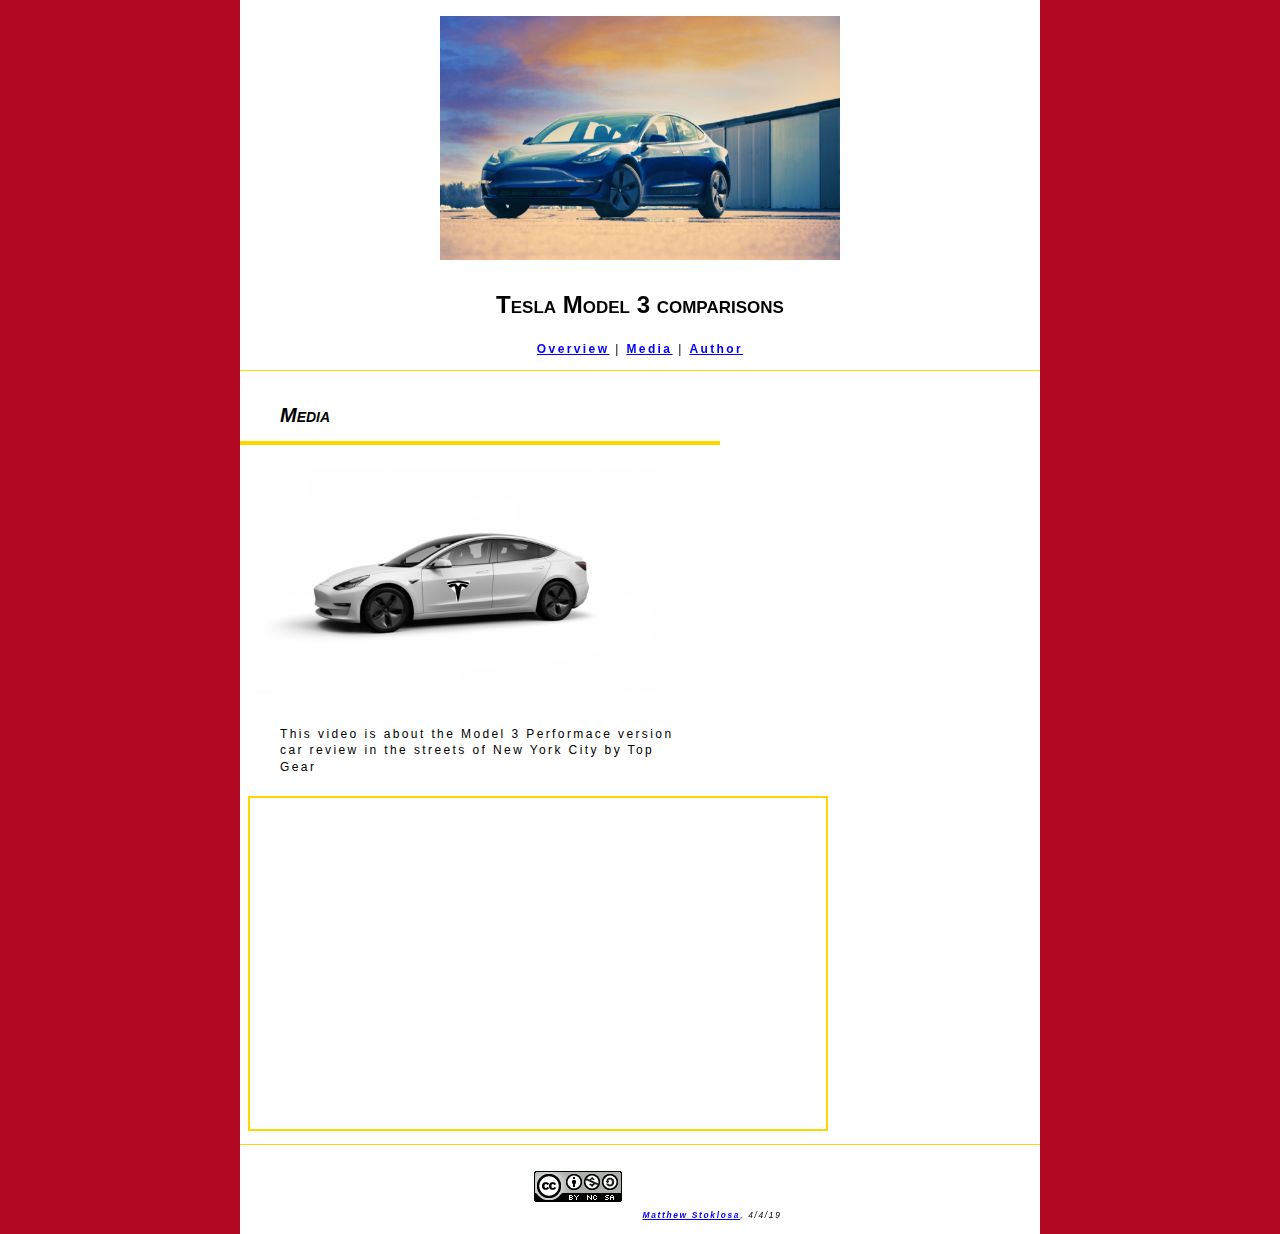
<file: lesson6_assignment/media.html>
<!DOCTYPE html>

<html>
<head>
<link href="style.css" rel="stylesheet" type="text/css">
        <!-- Webpage by Matthew Stoklosa 4/4/19-->
    <title>Tesla Model 3 Comparisons</title>
    <meta charset="UTF-8">
    <meta name="description" content="Tesla Model 3 comparisons">
    <meta name="keywords" content="Tesla, Model 3, cars, comparisons">
    <meta name="author" content="Matthew Stoklosa">
    
</head>

<body>
    
<div id="container"><!-- start container 1-->
  <div id="header"><!-- start header 2-->

<img src="images/model3_7.jpg" width="400" alt="Tesla model 3 with filter affects">

        <h1>Tesla Model 3 comparisons</h1>

<p><a href="index.html">Overview</a> | <a href="media.html">Media</a> | <a href="author.html">Author</a></p>

    </div><!-- end header 2-->
    
       <div id="content"><!-- start content 3-->

<h2><em>Media</em></h2>

<hr>

<img src="images/model3_6.jpg" width="400" alt="Tesla model 3 with Telsa logo put on the front door">

<p>This video is about the Model 3 Performace version car review in the streets of New York City by Top Gear </p>

<iframe width="560" height="315" src="https://www.youtube.com/embed/1GrNv3ow9H8" frameborder="0" allow="autoplay; encrypted-media" allowfullscreen></iframe>


 </div><!-- end of content 3-->
 

    <div id="footer"><!-- start footer 5-->
    
  <p><img src="images/creative_commons.png" width="88" height="31" alt="Creative Commons icon"><em> <a href="mailto:mes17@my.fsu.edu"> Matthew Stoklosa</a>, 4/4/19</em></p>
  
	</div> <!-- end footer 5-->

</div><!-- end container 1-->

</body>

</html>
</file>
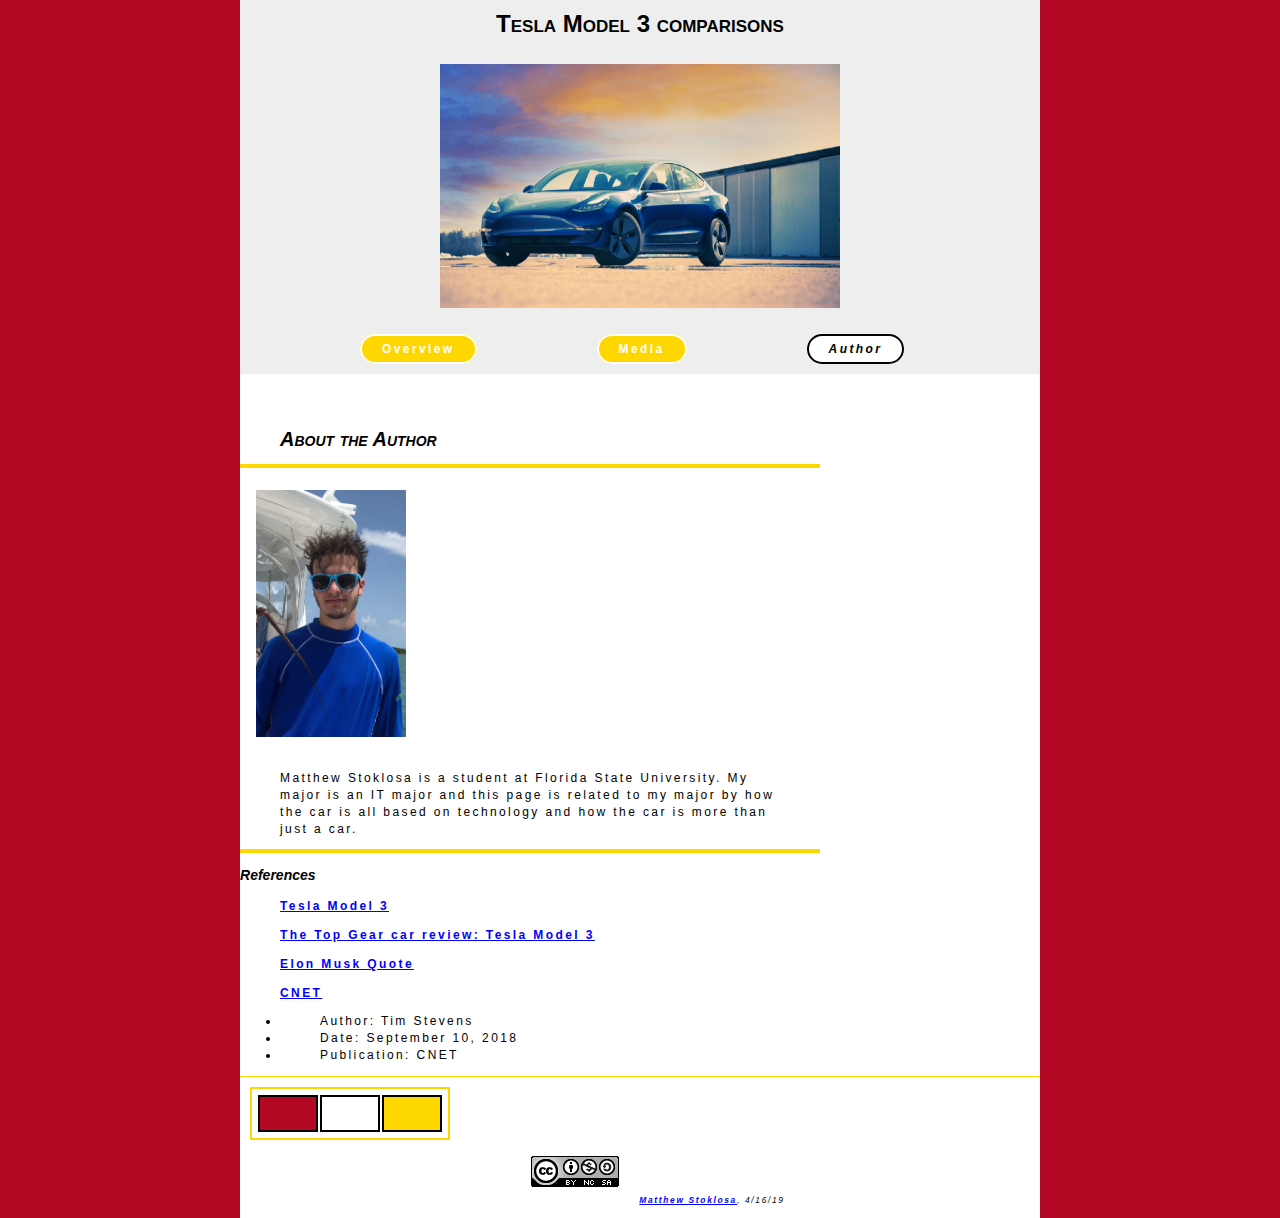
<file: lesson7_project_1/author.html>
<!DOCTYPE html>

<html>
<head>
 <link href="style.css" rel="stylesheet" type="text/css">
<link href="style-navbar.css" rel="stylesheet" type="text/css">
  
        <!-- Webpage by Matthew Stoklosa 4/16/19-->
    <title>Tesla Model 3 Comparisons</title>
    <meta charset="UTF-8">
    <meta name="description" content="Tesla Model 3 comparisons">
    <meta name="keywords" content="Tesla, Model 3, cars, comparisons">
    <meta name="author" content="Matthew Stoklosa">
    
</head>

<body>
  
<div id="container"><!-- start container 1-->

 <div id="header"><!-- start header 2-->
       
<h1>Tesla Model 3 comparisons</h1>

<img src="images/model3_7.jpg" width="400" alt="Tesla model 3 with filter affects">
        
        <div id="navbar"> <!-- start navbar 6-->
          <ul id="menu">
             <li><a href="index.html" class="button">Overview</a></li>
             <li><a href="media.html" class="button">Media</a></li>
             <li><a href="author.html" class="button selected">Author</a></li>
            </ul>
        </div> <!-- end navbar 6-->

    </div><!-- end header 2-->
 
   <div id="content"><!-- start content 3-->

<h2><em>About the Author</em></h2>

<hr>

<img src="images/author_photo.jpg" width="150" alt="Matthew Stoklosa">

<p>Matthew Stoklosa is a student at Florida State University. My major is an IT major and this page is related to my major by how the car is all based on technology and how the car is more than just a car.</p>

<hr>

<h3><em>References</em></h3>

  <p><a href="https://www.tesla.com/model3" target="_blank">Tesla Model 3</a></p>
  
  <p><a href="https://www.topgear.com/car-reviews/tesla/model-3" target="_blank">The Top Gear car review: Tesla Model 3</a></p>
     
  <p><a href="https://www.fool.com/investing/2018/06/08/3-new-must-see-quotes-from-tesla-ceo-elon-musk.aspx" target="_blank">Elon Musk Quote</a></p>
 
  <p><a href="https://www.cnet.com/roadshow/reviews/2018-tesla-model-3-performance-review/" target="_blank">CNET</a></p>
        <ul>
        <li>Author: Tim Stevens</li>
        <li>Date: September 10, 2018</li>
        <li>Publication: CNET</li>
        </ul>
        
         </div><!-- end of content 3-->

    <div id="footer"><!-- start footer 5-->
    
    <table width="200">
  <tr>
    <td bgcolor="#B20824">&nbsp;</td>
    <td bgcolor="#FFFFFF">&nbsp;</td>
    <td bgcolor="#FFD700">&nbsp;</td>
  </tr>
</table>
    
  <p><img src="images/creative_commons.png" width="88" height="31" alt="Creative Commons icon"><em> <a href="mailto:mes17@my.fsu.edu"> Matthew Stoklosa</a>, 4/16/19</em></p>
	</div> <!-- end footer 5-->

</div><!-- end container 1-->

</body>

</html>
</file>
<file: lesson5_assignment/style.css>
@charset "UTF-8";
/* Matthew Stoklosa 3/12/19 */

html, body {				
	margin: 0;
	padding: 0;
}

body {
    width: 6000px;
	font-family: Arial, Helvetica, sans-serif;
	font-size: 12px;
	line-height: 1.4em;
	color: #000000;
	background-color: #B20824;
	padding: 30px;
}

/* basic text styles*/
p, li, td {
	letter-spacing: 0.2em;
	color: #FFFFFF;
    border-right: 1000px;

}
h1 {
	font-size: 24px;
	font-variant: small-caps;
	line-height: 2em;
    border-right: 1000px;
    
}
h2 {
	font-size: 20px;
	padding: 20px 30px 5px 30px;
	font-variant: small-caps;
	

}

/* link styles */
a:link {
	font-weight: bold;
	color: #99ff99;
}
a:visited {
	font-weight: bold;
	color: #38a2ad;
}
a:hover {
	color: #38a2ad;
    text-decoration: none;
}

/* table styles*/
table {
	border: solid #FFD700 1px;
}
td {
	padding: 8px;
	border: solid #000000 2px;
}
th {
	font-weight: bold;
	background-color: #009900;
	text-align: center;
	padding: 4px;
	border: solid #FFD700 2px;
}

/* border styles*/
hr {
	border: solid #FFD700 2px;
}

img {
	border: solid #FFD700 2px;
    padding: 8px;
	margin: 8px;

}
iframe {
	border: solid #FFD700 2px;
	padding: 8px;
	margin: 8px;
}
</file>
<file: lesson6_assignment/style.css>
@charset "UTF-8";
/* Matthew Stoklosa 4/4/19 */

html, body {				
	margin: 0;
	padding: 0;
}

body {
	font-family: Arial, Helvetica, sans-serif;
	font-size: 12px;
	line-height: 1.4em;
	color: #000;
	background-color: #B20824;
	padding: 0 30px;
	margin: 0;
	padding:0;
}

/* basic text styles*/
p, li, td {
	letter-spacing: 0.2em;
	color: #000;
    border-right: 1000px;
	padding: 0 40px;

}
h1 {
	font-size: 24px;
	font-variant: small-caps;
	line-height: 2em;
    border-right: 1000px;
	padding: 0 40px;
	margin: 0;
    
}
h2 {
	font-size: 20px;
	padding: 0 40px;
	font-variant: small-caps;
}


/* link styles */
a:link {
	font-weight: bold;
	color: #0000ff;
}
a:visited {
	font-weight: bold;
	color: #38a2ad;
}
a:hover {
	color: #38a2ad;
    text-decoration: none;
}


/* table styles*/
table {
	border: solid #FFD700 2px;
	padding: 4px;
}
td {
	padding: 8px;
	border: solid #000000 2px;
}
th {
	font-weight: bold;
	background-color: #009900;
	text-align: center;
	padding: 4px;
	border: solid #FFD700 2px;
}

/* border styles*/
hr {
	border: solid #FFD700 2px;
}

img {
	/* border: solid #FFD700 2px;*/
    padding: 8px;
	margin: 8px;

}
iframe {
	border: solid #FFD700 2px;
	padding: 8px;
	margin: 8px;
}


/* DIV STYLES FOR PAGE LAYOUT */

#container {
  width: 800px;
  margin: 0 auto;
  border: 0px solid #FFD700;
  background-color: #fff;
  overflow: hidden;
}

/* Header Styles */
#header{
  width: 100%;
  background-color: #fff;
  padding: 0;
  border-bottom: solid #FFD700 1px;
  text-align: center;
}

/* Main content styles */
#content{
  width: 480px;
  background-color: #fff;
  padding: 0px;
  float: left; 
  margin-top: 20px;
}
/* Sidebar styles 1 */
#sidebar{
  width: 150px;
  background-color: #eee;
  padding: 10px;	
  float: left;
  margin-right: 30px;
  margin-top: 40px;
  border: solid #FFD700 1px;
  border-radius: 12px;
  overflow: hidden;
  font-size: 19px;
}

#sidebar p {
  font-size: .7em;
  margin: 0;
  padding: 0;
  letter-spacing: 0;
}
#sidebar img {
  width: 150px;
}

/* Sidebar styles 2 */
#sidebar2{
  width: 170px;
  background-color: #eee;
  padding: 1px;	
  float: left;
  margin-right: 0px;
  margin-left: 70px;
  margin-top: 130px;
  border: solid #FFD700 1px;
  border-radius: 12px;
  overflow: hidden;
  font-size: 12px;
}
#sidebar2 p {
  margin: 0;
  padding: 0;
  letter-spacing: 0;
}
  
/* Footer styles */
#footer{
  width: 100%;
  background-color: #fff;
  padding: 10px;
  clear: both;
  border-top: solid #FFD700 1px;
}
#footer p {
  font-size: .7em;
  margin: 0;
  text-align: center;
}
</file>
<file: lesson7_project_1/style.css>
@charset "UTF-8";
/* Matthew Stoklosa 4/16/19 */

html, body {				
	margin: 0;
	padding: 0;
}

body {
	font-family: Arial, Helvetica, sans-serif;
	font-size: 12px;
	line-height: 1.4em;
	color: #000;
	background-color: #B20824;
	padding: 0 30px;
	margin: 0;
	padding:0;
}

/* basic text styles*/
p, li, td {
	letter-spacing: 0.2em;
	color: #000;
    border-right: 1000px;
	padding: 0 40px;

}
h1 {
	font-size: 24px;
	font-variant: small-caps;
	line-height: 2em;
    border-right: 1000px;
	padding: 0 40px;
	margin: 0;
    
}
h2 {
	font-size: 20px;
	padding: 0 40px;
	font-variant: small-caps;
}


/* link styles */
a:link {
	font-weight: bold;
	color: #0000ff;
}
a:visited {
	font-weight: bold;
	color: #38a2ad;
}
a:hover {
	color: #38a2ad;
    text-decoration: none;
}


/* table styles*/
table {
	border: solid #FFD700 2px;
	padding: 4px;
}
td {
	padding: 8px;
	border: solid #000000 2px;
}
th {
	font-weight: bold;
	background-color: #009900;
	text-align: center;
	padding: 4px;
	border: solid #FFD700 2px;
}

/* border styles*/
hr {
	border: solid #FFD700 2px;
}

img {
	/* border: solid #FFD700 2px;*/
    padding: 8px;
	margin: 8px;

}
iframe {
	border: solid #FFD700 2px;
	padding: 8px;
	margin: 8px;
}


/* DIV STYLES FOR PAGE LAYOUT */

#container {
  width: 800px;
  margin: 0 auto;
	padding: 0;
  border: 0px solid #FFD700;
  background-color: #fff;
  overflow: hidden;
}

/* Header Styles */
#header{
  width: 100%;
  background-color: #eee;
  padding: 0;
  /* border-bottom: solid #FFD700 1px;*/
  text-align: center;
}

/* Main content styles */
#content{
  width: 580px;
  background-color: #fff;
  padding: 0px;
  float: left; 
  margin-top: 20px;
}
/* Sidebar styles */
#sidebar{
  width: 150px;
  background-color: #eee;
  padding: 10px;	
  float: left;
  margin-right: 30px;
  margin-top: 40px;
  border: solid #FFD700 1px;
  border-radius: 12px;
  overflow: hidden;
  font-size: 19px;
}

#sidebar p {
  font-size: .7em;
  margin: 0;
  padding: 0;
  letter-spacing: 0;
}
#sidebar img {
  width: 150px;
}
/* Footer styles */
#footer{
  width: 100%;
  background-color: #fff;
  padding: 10px;
  clear: both;
  border-top: solid #FFD700 1px;
}
#footer p {
  font-size: .7em;
  margin: 0;
  text-align: center;
}
</file>
<file: lesson7_project_1/style-navbar.css>
@charset "UTF-8";
/* Matthew Stoklosa 4/16/19 */
/* CSS Document */
/* ----------------- NAVIGATION BAR STYLES -------------------*/ 
/* TABBED NAVIGATION */
#navbar{
	width: 100%; /* as wide as container - make sure buttons don't exceed container width */
	/* reducing height hides the bottom of the buttons and the bottom rounded corners of buttons */
	height: 45px;
	overflow: hidden; /* necessary for tab style nav bar to hide bottom of buttons */
	margin-bottom: 20px; /* pushes page content down */
}	

/* horizontal menu bars are typically created using a styled unordered list. Here's how! */
ul#menu {
	list-style: none; /* eliminates bullets */
} 
ul#menu li {
	float: left; /* changes list from vertical to horizontal */
	margin-left: 40px; /* controls space between buttons/tabs */
} 
ul#menu li a.button {
	background-color: #FFD700; /* button/tab color */
	color: #fff; /* font color */
	font-size: 1em;
	text-decoration: none; /* removes the link underline */
	/* the padding define the size of the buttons */
	/* increase bottom padding for tabs with hidden bottoms so tab text can be seen*/
	padding: 6px 20px 6px 20px; 	
	/* rounded corners turn buttons into tabs when bottom of button is hidden */
	border-radius: 34px; 
	border: solid 2px; /* 1-pixel border around buttons. */
}
/* styles for the currently selected page should be different to make it stand out */
/* also you want to discourage users from clicking the button for the current page */
ul#menu li a.button.selected{
	background-color: #fff; /* matching the color of the content background color */
	color: #000; /* font color */
	font-style: italic;
}
/* visited link font colors */
ul#menu li a.button:visited {
	color: #000;
}  
ul#menu li a.button:visited.selected{
	color: #000;
} 
/* hover link styles */
ul#menu li a.button:hover {
	background-color: #B20824;
	color: #fff;
} 
/* selected button shouldn't change on hover */ 
ul#menu li a.button:hover.selected{ 
	background-color: #fff;
	color: #000;
}
</file>
